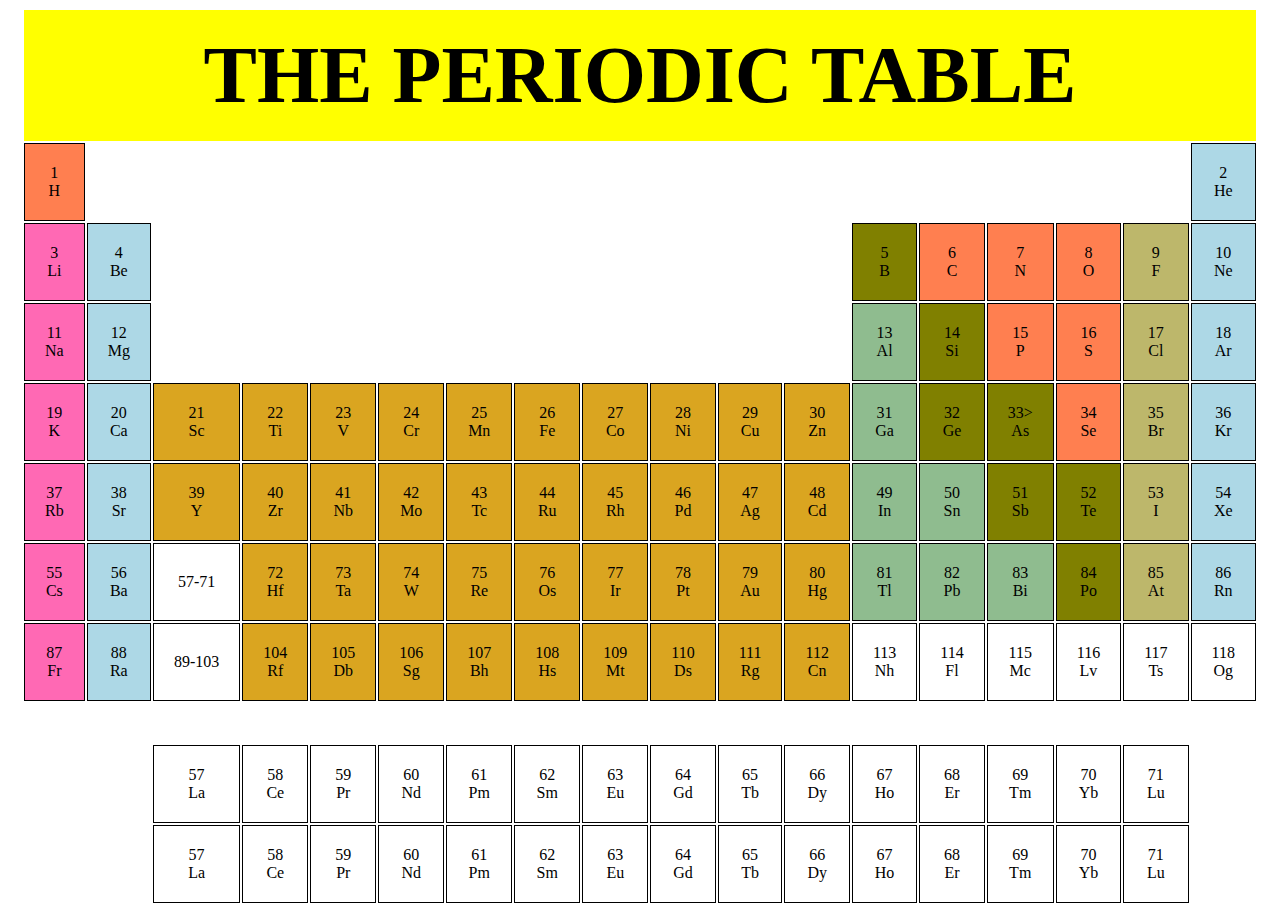
<file: assignments/H.I Assignment 1/index.html>
<!DOCTYPE html>
<html lang="en">
<head>
    <meta charset="UTF-8">
    <meta name="viewport" content="width=device-width, initial-scale=1.0">
    <title>Document</title>
    <style>
        
       td {
          border: 1px solid black;
          text-align: center;
          text-decoration: 2px black solid;
        }

        .blue{
            background-color: lightblue;
        }
        .pink{
            background-color: hotpink;
        }
        .orange{
            background-color: coral;
        }
        .khakhi{
            background-color: darkkhaki;
        }
        .green{
            background-color: darkseagreen;
        }
        .brown{
            background-color: olive;
        }
        .yellow{
            background-color: goldenrod;
        }
        .b_blue{
            background-color: lightblue;
        }
        </style>
</head>
<body>
    <table cellpadding="20"; align="center">
    <tr>
        <th colspan="18" bgcolor="yellow" style="font-size: 80px;">THE PERIODIC TABLE</th>
        
      </tr>
      <tr>
        <td class="orange">1<br>H</td>
        <td colspan="16" style="border: 0px solid white;"></td>
        <td class="b_blue">2<br>He</td>
      </tr>
      <tr>
        <td class="pink">3<br>Li</td>
        <td class="blue">4<br>Be</td>
        <td colspan="10" style="border: 0px solid white;"></td>
        <td class="brown">5<br>B</td>
        <td class="orange">6<br>C</td>
        <td class="orange">7<br>N</td>
        <td class="orange">8<br>O</td>
        <td class="khakhi">9<br>F</td>
        <td class="b_blue">10<br>Ne</td>
      </tr>
      <tr>
        <td class="pink">11<br>Na</td>
        <td class="blue">12<br>Mg</td>
        <td colspan="10" style="border: 0px solid white;"></td>
        <td class="green">13<br>Al</td>
        <td class="brown">14<br>Si</td>
        <td class="orange">15<br>P</td>
        <td class="orange">16<br>S</td>
        <td class="khakhi">17<br>Cl</td>
        <td class="b_blue">18<br>Ar</td>
      </tr>
      <tr>
        <td class="pink">19<br>K</td>
        <td class="blue">20<br>Ca</td>
        <td class="yellow">21<br>Sc</td>
        <td class="yellow">22<br>Ti</td>
        <td class="yellow">23<br>V</td>
        <td class="yellow">24<br>Cr</td>
        <td class="yellow">25<br>Mn</td>
        <td class="yellow">26<br>Fe</td>
        <td class="yellow">27<br>Co</td>
        <td class="yellow">28<br>Ni</td>
        <td class="yellow">29<br>Cu</td>
        <td class="yellow">30<br>Zn</td>
        <td class="green">31<br>Ga</td>
        <td class="brown">32<br>Ge</td>
        <td class="brown">33><br>As</td>
        <td class="orange"f>34<br>Se</td>
        <td class="khakhi">35<br>Br</td>
        <td class="b_blue">36<br>Kr</td>
      </tr>
      <tr>
        <td class="pink">37<br>Rb</td>
        <td class="blue">38<br>Sr</td>
        <td class="yellow">39<br>Y</td>
        <td class="yellow">40<br>Zr</td>
        <td class="yellow">41<br>Nb</td>
        <td class="yellow">42<br>Mo</td>
        <td class="yellow">43<br>Tc</td>
        <td class="yellow">44<br>Ru</td>
        <td class="yellow">45<br>Rh</td>
        <td class="yellow">46<br>Pd</td>
        <td class="yellow">47<br>Ag</td>
        <td class="yellow">48<br>Cd</td>
        <td class="green">49<br>In</td>
        <td class="green">50<br>Sn</td>
        <td class="brown">51<br>Sb</td>
        <td class="brown">52<br>Te</td>
        <td class="khakhi">53<br>I</td>
        <td class="b_blue">54<br>Xe</td>
      </tr>
      <tr>
        <td class="pink">55<br>Cs</td>
        <td class="blue">56<br>Ba</td>
        <td>57-71</td>
        <td class="yellow">72<br>Hf</td>
        <td class="yellow">73<br>Ta</td>
        <td class="yellow">74<br>W</td>
        <td class="yellow">75<br>Re</td>
        <td class="yellow">76<br>Os</td>
        <td class="yellow">77<br>Ir</td>
        <td class="yellow">78<br>Pt</td>
        <td class="yellow">79<br>Au</td>
        <td class="yellow">80<br>Hg</td>
        <td class="green">81<br>Tl</td>
        <td class="green">82<br>Pb</td>
        <td class="green">83<br>Bi</td>
        <td class="brown">84<br>Po</td>
        <td class="khakhi">85<br>At</td>
        <td class="b_blue">86<br>Rn</td>
      </tr>
      <tr>
        <td class="pink">87<br>Fr</td>
        <td class="blue">88<br>Ra</td>
        <td>89-103</td>
        <td class="yellow">104<br>Rf</td>
        <td class="yellow">105<br>Db</td>
        <td class="yellow">106<br>Sg</td>
        <td class="yellow">107<br>Bh</td>
        <td class="yellow">108<br>Hs</td>
        <td class="yellow">109<br>Mt</td>
        <td class="yellow">110<br>Ds</td>
        <td class="yellow">111<br>Rg</td>
        <td class="yellow">112<br>Cn</td>
        <td>113<br>Nh</td>
        <td>114<br>Fl</td>
        <td>115<br>Mc</td>
        <td>116<br>Lv</td>
        <td>117<br>Ts</td>
        <td>118<br>Og</td>
      </tr>
      <tr>
          <td style="border: 0px solid white;"></td>
      </tr>
      <tr>
        <td colspan="2" style="border: 0px solid white;"></td>
        
        <td>57<br>La</td>
        <td>58<br>Ce</td>
        <td>59<br>Pr</td>
        <td>60<br>Nd</td>
        <td>61<br>Pm</td>
        <td>62<br>Sm</td>
        <td>63<br>Eu</td>
        <td>64<br>Gd</td>
        <td>65<br>Tb</td>
        <td>66<br>Dy</td>
        <td>67<br>Ho</td>
        <td>68<br>Er</td>
        <td>69<br>Tm</td>
        <td>70<br>Yb</td>
        <td>71<br>Lu</td>

      </tr>
      
      <tr>
        <td colspan="2" style="border: 0px solid white;"></td>

        <td>57<br>La</td>
        <td>58<br>Ce</td>
        <td>59<br>Pr</td>
        <td>60<br>Nd</td>
        <td>61<br>Pm</td>
        <td>62<br>Sm</td>
        <td>63<br>Eu</td>
        <td>64<br>Gd</td>
        <td>65<br>Tb</td>
        <td>66<br>Dy</td>
        <td>67<br>Ho</td>
        <td>68<br>Er</td>
        <td>69<br>Tm</td>
        <td>70<br>Yb</td>
        <td>71<br>Lu</td>
        
      </tr>

    </table>
</body>
</html>
</file>
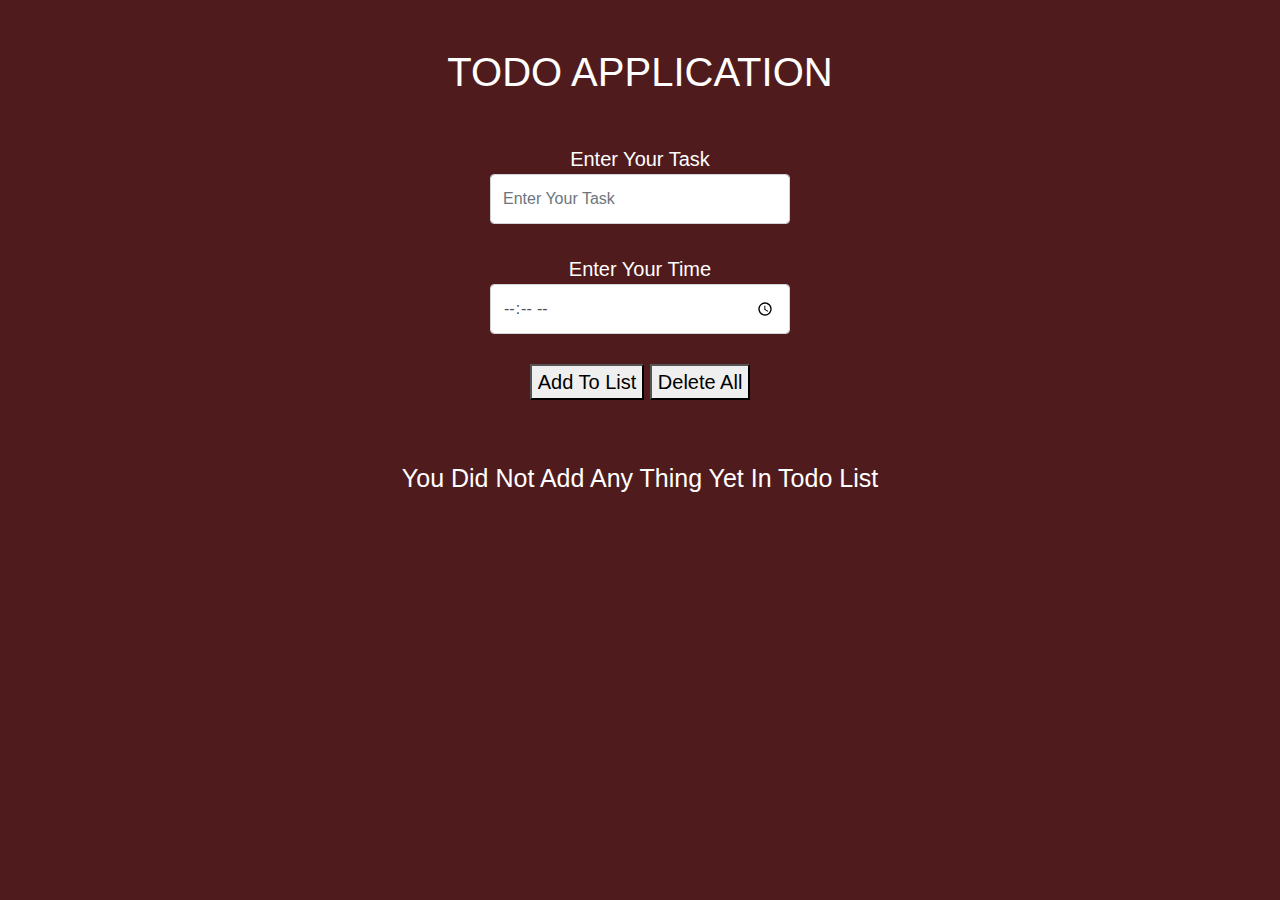
<file: assignments/H.I Assignment 10/index.html>
<!DOCTYPE html>
<html lang="en">

<head>
    <meta charset="UTF-8">
    <meta name="viewport" content="width=device-width, initial-scale=1.0">
    <title>Todo Application</title>
    <link rel="stylesheet" href="bootstrap/css/bootstrap.min.css">
    <link rel="stylesheet" href="bootstrap/js/bootstrap.min.js">
    <link rel="stylesheet" href="style.css">
</head>

<body>


    <h1 class="mt-5 mb-5">TODO APPLICATION</h1>



    <div>

			Enter Your Task <br><input type="text" id="task" class="form-control" placeholder="Enter Your Task" required><br><br>

	Enter Your Time <br><input type="time" id="time" class="form-control" placeholder="Enter Your Task Time" required>
    </div>
    <br>
    <div>
        <button id="addTask" onclick="addTask()">Add To List</button>
        <button id="deleteAll" onclick="deleteAll()">Delete All</button>
    </div>
    <br><br>
    <div>

        <p id="nothing">You Did Not Add Any Thing Yet In Todo List</p>

    </div>
    <div id="main" class="table-responsive">


        <table id="list">
            <thead id="thead">
                <th>Task</th>
                <th>Time</th>
                <th>Edit / Save</th>
                <th>Delete</th>
            </thead>

        </table>



    </div>


</body>
<script src="app.js"></script>

</html>
</file>
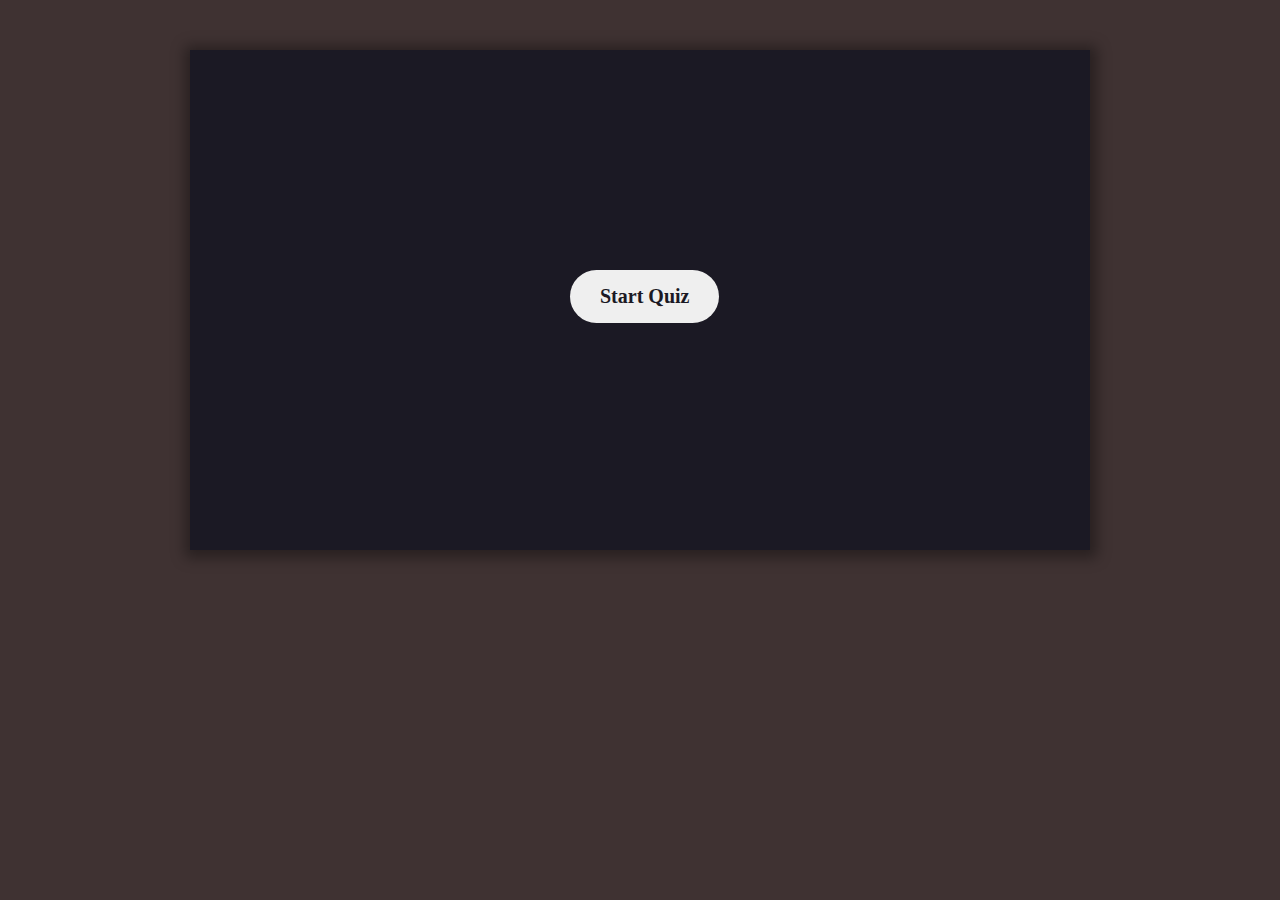
<file: assignments/H.I Assignment 11/index.html>
<!DOCTYPE html>
<html>

<head>
    <meta charset="utf-8" />
    <meta name="viewport" content="width=device-width,initial-scale=1.0" />
    <link rel="stylesheet" href="style.css" type="text/css" />
    <title>Quiz App</title>
</head>

<body>
    <div class="main-container">
        <div class="start" id="start" style="display:block">
            <div>
                <button class="btn" id="btn1">Start Quiz</button>
            </div>

        </div>
        <div class="questions" id="questions" style="display:none">
            <div class="upper">
                <div>
                    <h1 class="main-heading">Web & Mobile Hybrid App Development</h1>
                    <div>
                        <div class="log">
                            <img src="user.png" height="60px" width="60px" /><span class="logout">Log Out</span>
                        </div>
                    </div>
                </div>
            </div>
            <div class="question-no">
                <Br>
                <div class="true">
                    <div class="divs"></div>
                    <div class="divs"></div>
                    <div class="divs"></div>
                    <div class="divs"></div>
                    <div class="divs"></div>
                </div>
                <div class="questionof">
                    <h1 class="head">Question <span id="current">1</span> Of<span id="currentTotal"> 5</span></h1>
                </div>
                <br>
            </div>
            <div class="question-container">
                <div class="left">
                    <h2 id="quest">HTML stands for?</h2>
                </div>
                <div class="right">
                    <div class="this1"><button class="options">A</button>
                        <h2 id="option1" class="option" value="A">hyper text</h2>
                    </div>
                    <div class="this1"><button class="options">B</button>
                        <h2 id="option2" class="option" value="B">This is first option</h2>
                    </div>
                    <div class="this1"><button class="options">C</button>
                        <h2 id="option3" class="option" value="C">This is first option</h2>
                    </div>
                    <div class="this1"><button class="options">D</button>
                        <h2 id="option4" class="option" value="D">This is first option</h2>
                    </div>
                </div>
            </div>
            <div class="copy">&copy; Developed By Huzaifa Ibrahim</div>
        </div>
        <div class="start" id="score" style="display:none">
            <img src="tick.png" height="" width="110px" alt="110px" id="emoji" />
            <h2 id="scoreShower">Score : 100%</h2>
        </div>

    </div>


</body>
<script src="app.js"></script>

</html>
</file>
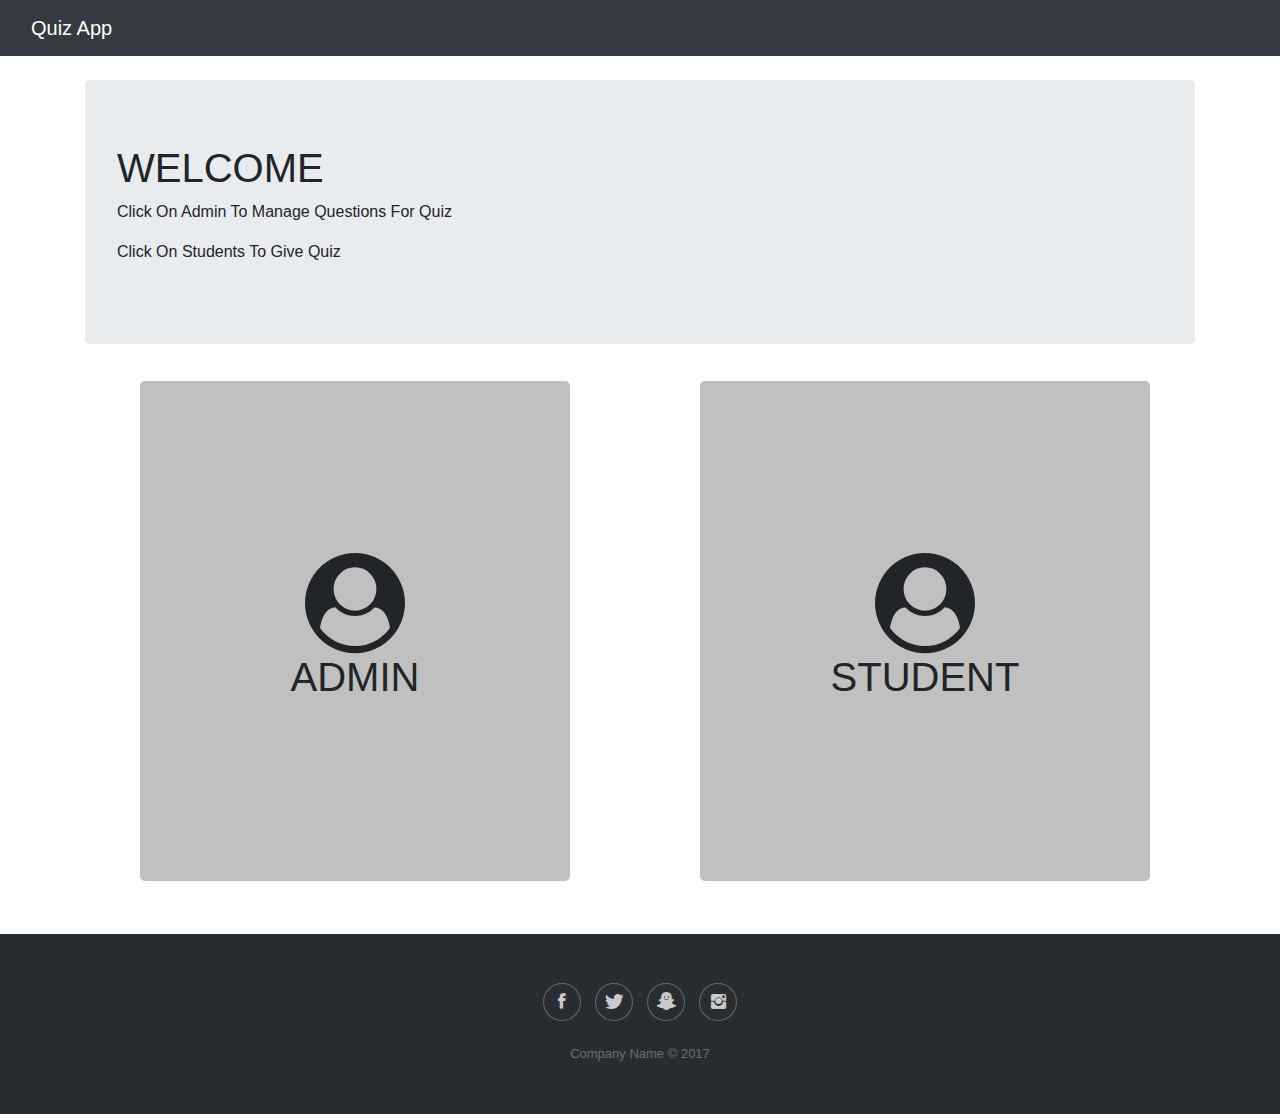
<file: assignments/H.I Assignment 13/index.html>
<!DOCTYPE html>
<html>

<head>
    <meta charset="utf-8">
    <meta name="viewport" content="width=device-width, initial-scale=1.0, shrink-to-fit=no">
    <title>Quiz App Firebase</title>
    <link rel="stylesheet" href="https://stackpath.bootstrapcdn.com/font-awesome/4.7.0/css/font-awesome.min.css" integrity="sha384-wvfXpqpZZVQGK6TAh5PVlGOfQNHSoD2xbE+QkPxCAFlNEevoEH3Sl0sibVcOQVnN" crossorigin="anonymous">
    <link rel="stylesheet" href="assets/bootstrap/css/bootstrap.min.css">
    <link rel="stylesheet" href="assets/fonts/ionicons.min.css">
    <link rel="stylesheet" href="assets/css/Footer-Dark.css">
    <link rel="stylesheet" href="assets/css/styles.css">
</head>

<body>
    <nav class="navbar navbar-dark bg-dark navbar-expand-md">
        <div class="container-fluid"><a class="navbar-brand text-center" href="index.html">Quiz App</a><button data-toggle="collapse" class="navbar-toggler" data-target="#navcol-1"><span class="sr-only">Toggle navigation</span><span class="navbar-toggler-icon"></span></button>
        </div>
    </nav>
    <br>
    <div class="container">
        <div class="jumbotron">
            <h1>WELCOME</h1>
            <p>Click On Admin To Manage Questions For Quiz</p>
            <p>Click On Students To Give Quiz</p>

        </div>
    </div>

    <div class="container">
        <div class="row">

            <div class="col-md-6">
                <button type="button" class="btn btn-default btn-lg" onclick="window.location.href='admin.html'"><i class="fa fa-user-circle fa-5x" aria-hidden="true"></i><h1>ADMIN</h1></button>
            </div>



            <div class="col-md-6">
                <button type="button" class="btn btn-default2 btn-lg" onclick="window.location.href='student.html'"><i class="fa fa-user-circle fa-5x" aria-hidden="true"></i><h1>STUDENT</h1></button>
            </div>

        </div>
    </div>
    <br><br>
    <div class="footer-dark">
        <footer>
            <div class="container">
                <div class="row">
                    <div class="col item social"><a href="#"><i class="icon ion-social-facebook"></i></a><a href="#"><i class="icon ion-social-twitter"></i></a><a href="#"><i class="icon ion-social-snapchat"></i></a><a href="#"><i class="icon ion-social-instagram"></i></a></div>
                </div>
                <p class="copyright">Company Name © 2017</p>
            </div>
        </footer>
    </div>
    <script src="assets/js/jquery.min.js"></script>
    <script src="assets/bootstrap/js/bootstrap.min.js"></script>
</body>

</html>
</file>
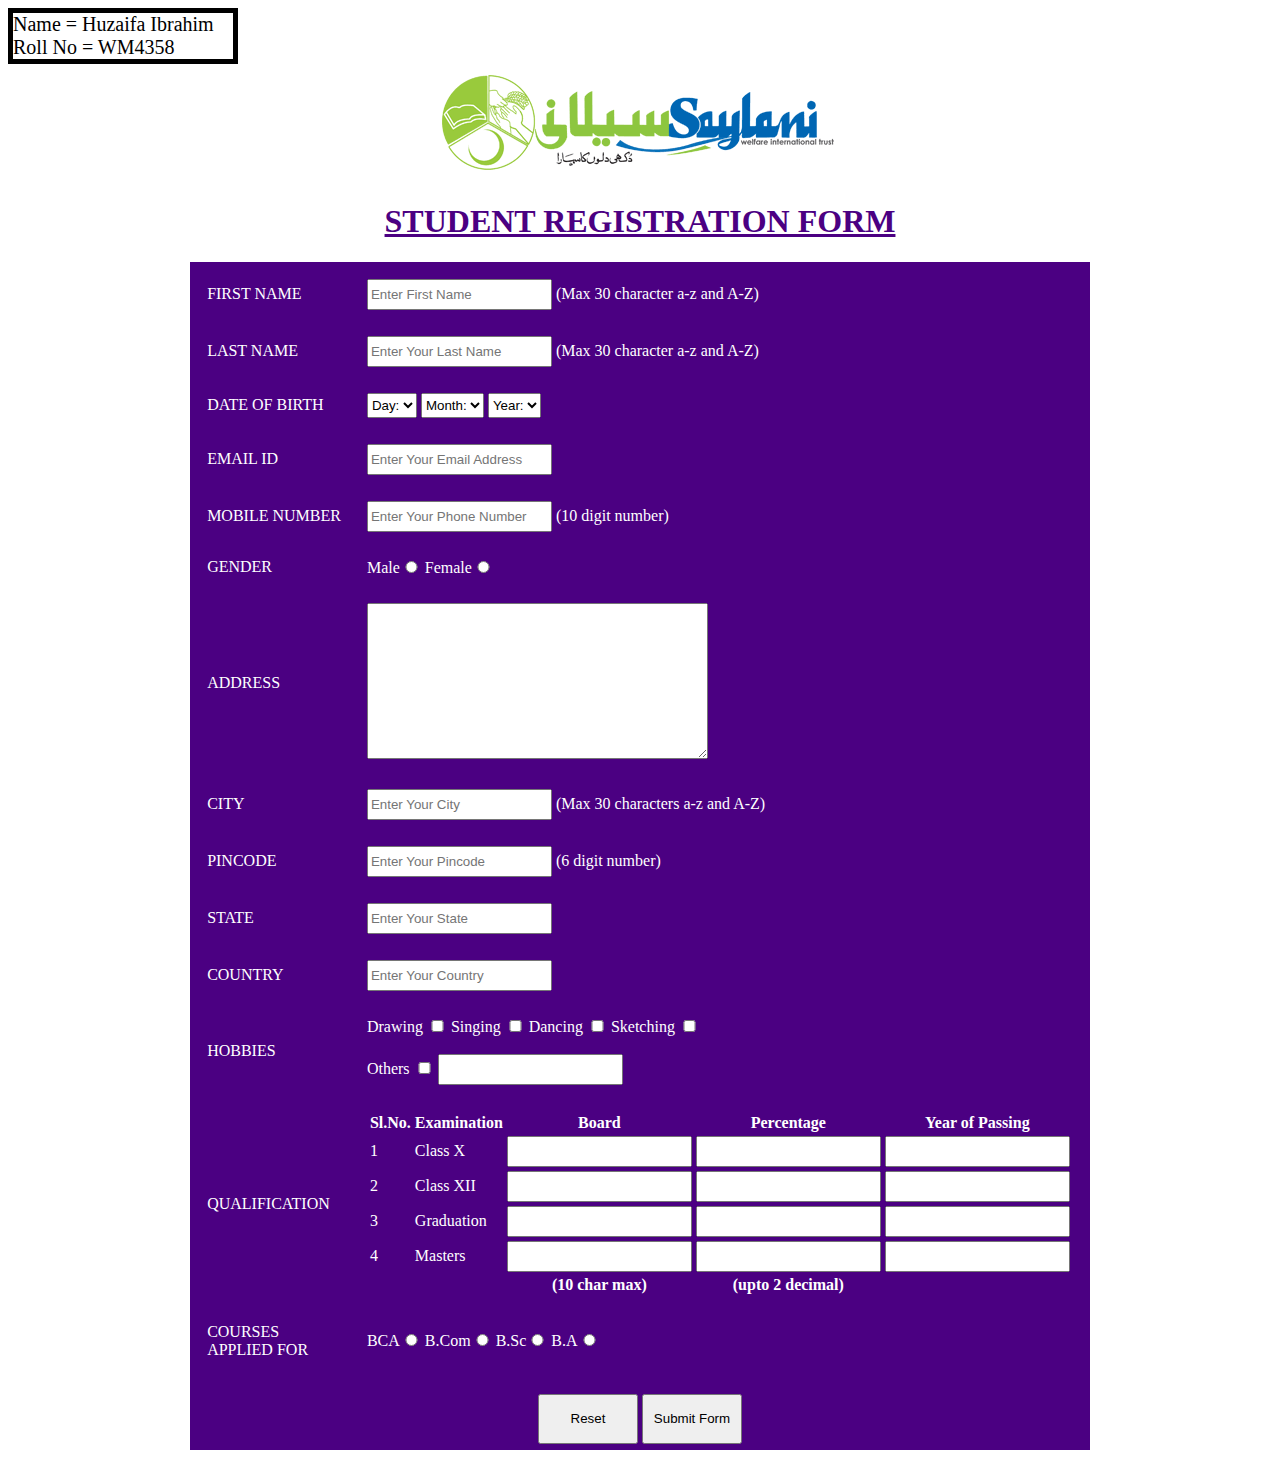
<file: assignments/H.I Assignment 2/index.html>
<!DOCTYPE html>
<html lang="en">
<head>
    <meta charset="UTF-8">
    <meta name="viewport" content="width=device-width, initial-scale=1.0">
    <title>Assignment 2</title>
    <link rel="stylesheet" href="css/style.css">
</head>
<body>

    <div id="info">
        Name = Huzaifa Ibrahim
        <br>
        Roll No = WM4358
    </div>

    <div id="logo">
        <img src="img/image.png" alt="Logo">
    </div>

    <div id="heading">
        <h1>STUDENT REGISTRATION FORM</h1>
    </div>

    <div>

        <form method="post" action="success.html">

            <table class="center">
                <tr>
                    <td>
                        <table cellpadding="12">
                            <tr>
                                <td>
                                    FIRST NAME
                                </td>
                                <td>
                                    <input type="text" id="first" placeholder="Enter First Name"> (Max 30 character a-z and A-Z)
                                </td>
                            </tr>
                            <tr>
                                <td>
                                    LAST NAME
                                </td>
                                <td>
                                    <input type="text" id="last" placeholder="Enter Your Last Name"> (Max 30 character a-z and A-Z)
                                </td>
                            </tr>
                            <tr>
                                <td>
                                     DATE OF BIRTH
                                </td>
                                <td>
                                 <select>
                                 <option>Day: </option>
                                 <option value="1">1</option>
                                 <option value="2">2</option>
                                 <option value="3">3</option>
                 
                                 <option value="4">4</option>
                                 <option value="5">5</option>
                                 <option value="6">6</option>
                                 <option value="7">7</option>
                                 <option value="8">8</option>
                                 <option value="9">9</option>
                                 <option value="10">10</option>
                                 <option value="11">11</option>
                                 <option value="12">12</option>
                 
                                 <option value="13">13</option>
                                 <option value="14">14</option>
                                 <option value="15">15</option>
                                 <option value="16">16</option>
                                 <option value="17">17</option>
                                 <option value="18">18</option>
                                 <option value="19">19</option>
                                 <option value="30">30</option>
                                 <option value="21">21</option>
                 
                                 <option value="22">22</option>
                                 <option value="23">23</option>
                                 <option value="24">24</option>
                                 <option value="25">25</option>
                                 <option value="26">26</option>
                                 <option value="27">27</option>
                                 <option value="28">28</option>
                                 <option value="29">29</option>
                                 <option value="30">30</option>
                 
                                 <option value="31">31</option>
                                 </select>
                 
                                 <select>
                                 <option>Month: </option>
                                 <option value="January">Jan</option>
                                 <option value="February">Feb</option>
                                 <option value="March">Mar</option>
                                 <option value="April">Apr</option>
                                 <option value="May">May</option>
                                 <option value="June">Jun</option>
                                 <option value="July">Jul</option>
                                 <option value="August">Aug</option>
                                 <option value="September">Sep</option>
                                 <option value="October">Oct</option>
                                 <option value="November">Nov</option>
                                 <option value="December">Dec</option>
                                 </select>
                 
                                 <select>
                 
                                 <option>Year: </option>
                                 <option value="2020">2020</option>
                                 <option value="2019">2019</option>
                                 <option value="2018">2018</option>
                                 <option value="2017">2017</option>
                                 <option value="2016">2016</option>
                                 <option value="2015">2015</option>
                                 <option value="2014">2014</option>
                                 <option value="2013">2013</option>
                                 <option value="2012">2012</option>
                                 <option value="2011">2011</option>
                                 <option value="2010">2010</option>
                                 <option value="2009">2009</option>
                                 <option value="2008">2008</option>
                 
                                 <option value="1999">1999</option>
                                 </select>
                                 </td>
                            </tr>
                            <tr>
                                <td>
                                    EMAIL ID
                                </td>
                                <td>
                                    <input type="email" id="email" placeholder="Enter Your Email Address">
                                </td>
                            </tr>
                            <tr>
                                <td>
                                    MOBILE NUMBER
                                </td>
                                <td>
                                    <input type="phone" id="phone" placeholder="Enter Your Phone Number"> (10 digit number)
                                </td>
                            </tr>
                            <tr>
                                <td>
                                    GENDER
                                </td>
                                <td>
                                 Male<input type="radio" id="male">
                                 Female<input type="radio" id="female">
                                </td>
                            </tr>
                            
                            <tr>
                                <td>
                                    ADDRESS
                                </td>
                                <td>
                                    <textarea id="address" cols="40" rows="10"></textarea>
                                </td>
                            </tr>
                            <tr>
                                <td>
                                    CITY
                                </td>
                                <td>
                                    <input type="text" id="city" placeholder="Enter Your City"> (Max 30 characters a-z and A-Z) 
                                </td>
                            </tr>
                            <tr>
                                <td>PINCODE</td>
                                <td>
                                    <input type="number" id="pincode" placeholder="Enter Your Pincode"> (6 digit number)
                                </td>
                            </tr>
                            <tr>
                                <td>
                                    STATE
                                </td>
                                <td>
                                    <input type="text" id="state" placeholder="Enter Your State">
                                </td>
                            </tr>
                            <tr>
                                <td>
                                    COUNTRY
                                </td>
                                <td>
                                    <input type="text" id="country" placeholder="Enter Your Country">
                                </td>
                            </tr>
                            <tr>
                                <td>
                                    HOBBIES
                                </td>
                                <td>
                                 Drawing
                                 <input type="checkbox" value="Drawing" />
                                 Singing
                                 <input type="checkbox" value="Singing" />
                                 Dancing
                                 <input type="checkbox" value="Dancing" />
                                 Sketching
                                 <input type="checkbox" value="Sketching">
                                 <br><br>
                                 Others
                                 <input type="checkbox">
                                 <input type="text" >
                                 </td>
                            </tr>
                            <tr>
                                <td>
                                    QUALIFICATION
                                </td>
                                <td>
                                    <table>
                                        <tr>
                                         <th><b>Sl.No.</b></th>
                                         <th><b>Examination</b></th>
                                         <th><b>Board</b></th>
                                         <th><b>Percentage</b></th>
                                         <th><b>Year of Passing</b></th>
                                        </tr>
                                        <tr>
                                         <td>1</td>
                                         <td>Class X</td>
                                         <td><input type="text"/></td>
                                         <td><input type="text"/></td>
                                         <td><input type="text"/></td>
                                         </tr>
                                         
                                         <tr>
                                         <td>2</td>
                                         <td>Class XII</td>
                                         <td><input type="text"/></td>
                                         <td><input type="text"/></td>
                                         <td><input type="text"/></td>
                                         </tr>
                                         
                                         <tr>
                                         <td>3</td>
                                         <td>Graduation</td>
                                         <td><input type="text"/></td>
                                         <td><input type="text"/></td>
                                         <td><input type="text"/></td>
                                         </tr>
                                         
                                         <tr>
                                         <td>4</td>
                                         <td>Masters</td>
                                         <td><input type="text"/></td>
                                         <td><input type="text"/></td>
                                         <td><input type="text"/></td>
                                         </tr>
                                         
                                         <tr>
                                         <td></td>
                                         <td></td>
                                         <th>(10 char max)</th>
                                         <th>(upto 2 decimal)</th>
                                         </tr>
                                    </table>
                                </td>
                            </tr>
                 
                            <tr>
                                <td>COURSES <br> APPLIED FOR</td>
                                <td>
                                    BCA<input type="radio" id="BCA">
                                    B.Com<input type="radio" id="B.Com">
                                    B.Sc<input type="radio" id="B.Sc">
                                    B.A<input type="radio" id="B.A">
                                </td>
                            </tr>
                           
                            
                         </table>
                         <br>
                            <table class="center">
                                <tr>
                                    <td>
                                        <input type="reset" id="reset">
                                    </td>
                                    <td colspan="2"><input type="submit" id="submit" value="Submit Form" /></td>
                                </tr>

                            </table>
                    </td>
                </tr>
            </table>

        
       

    </form>

    </div>

    
</body>
</html>
</file>
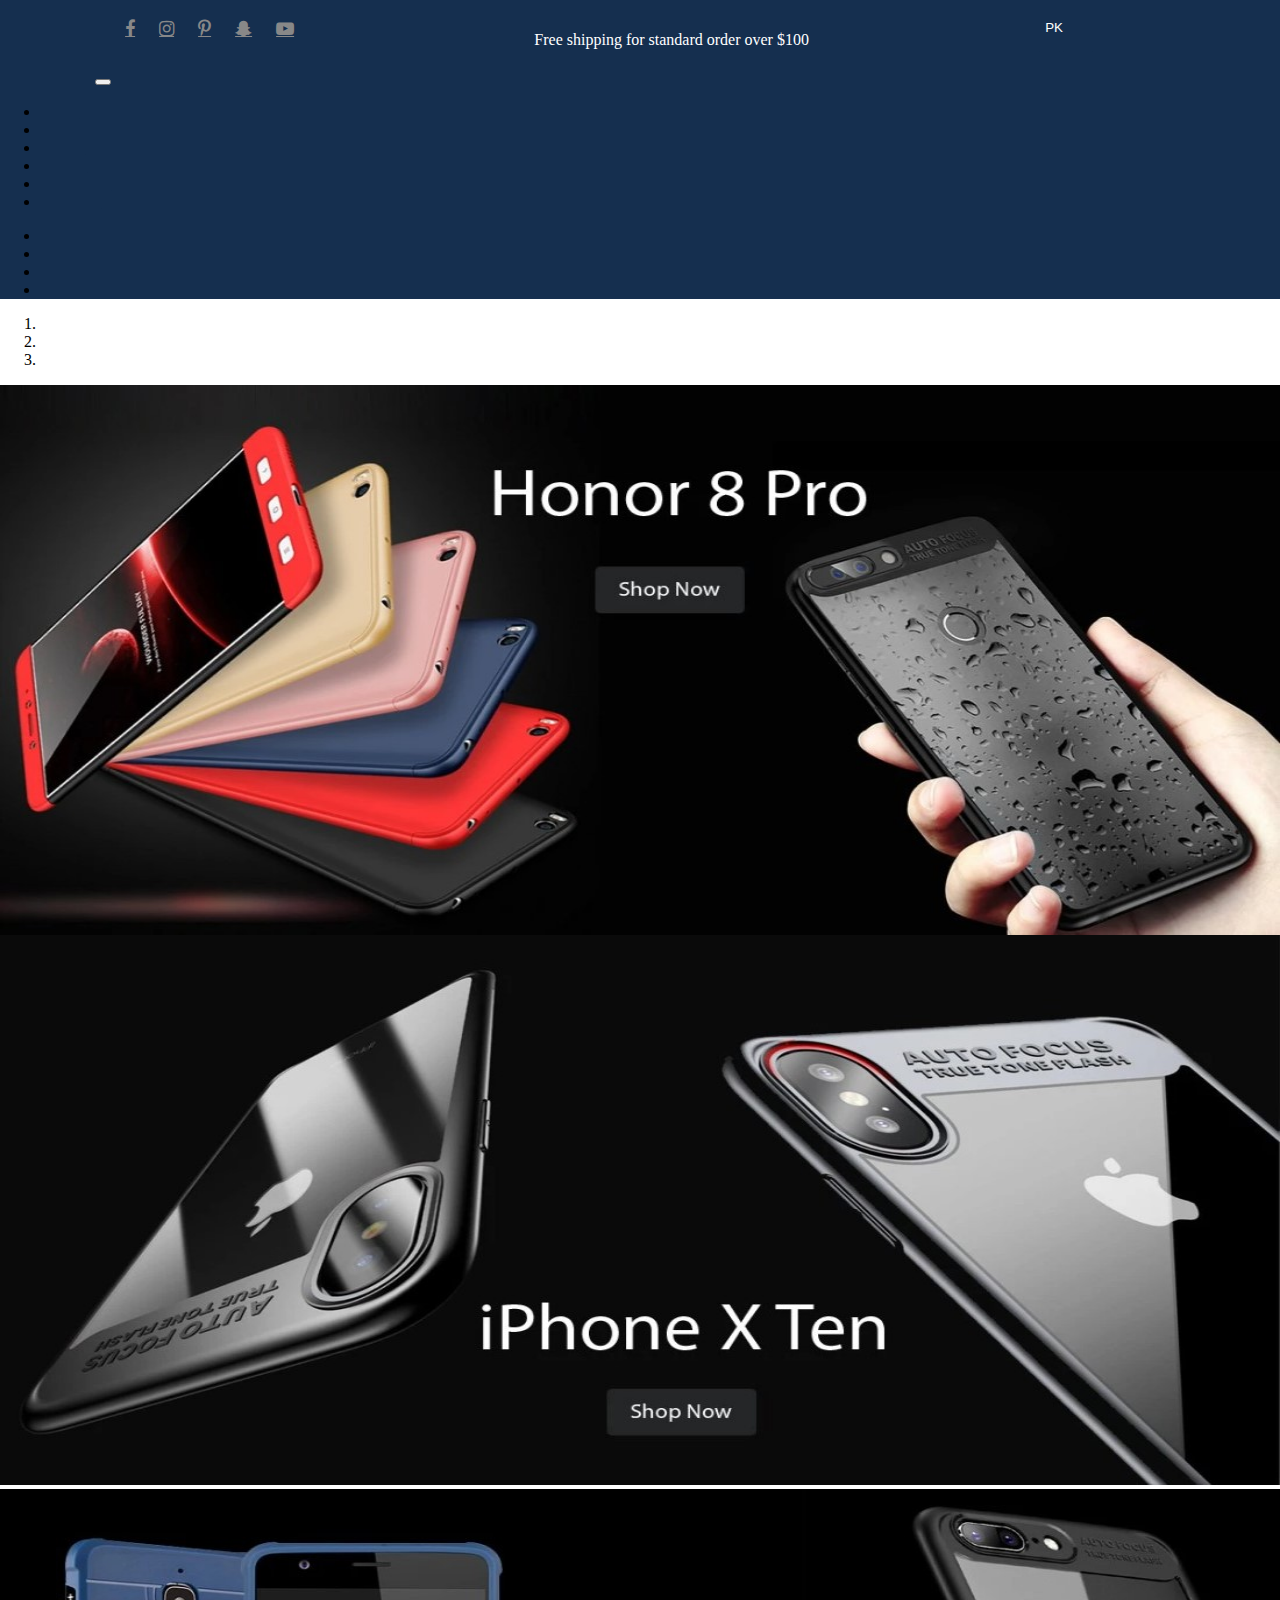
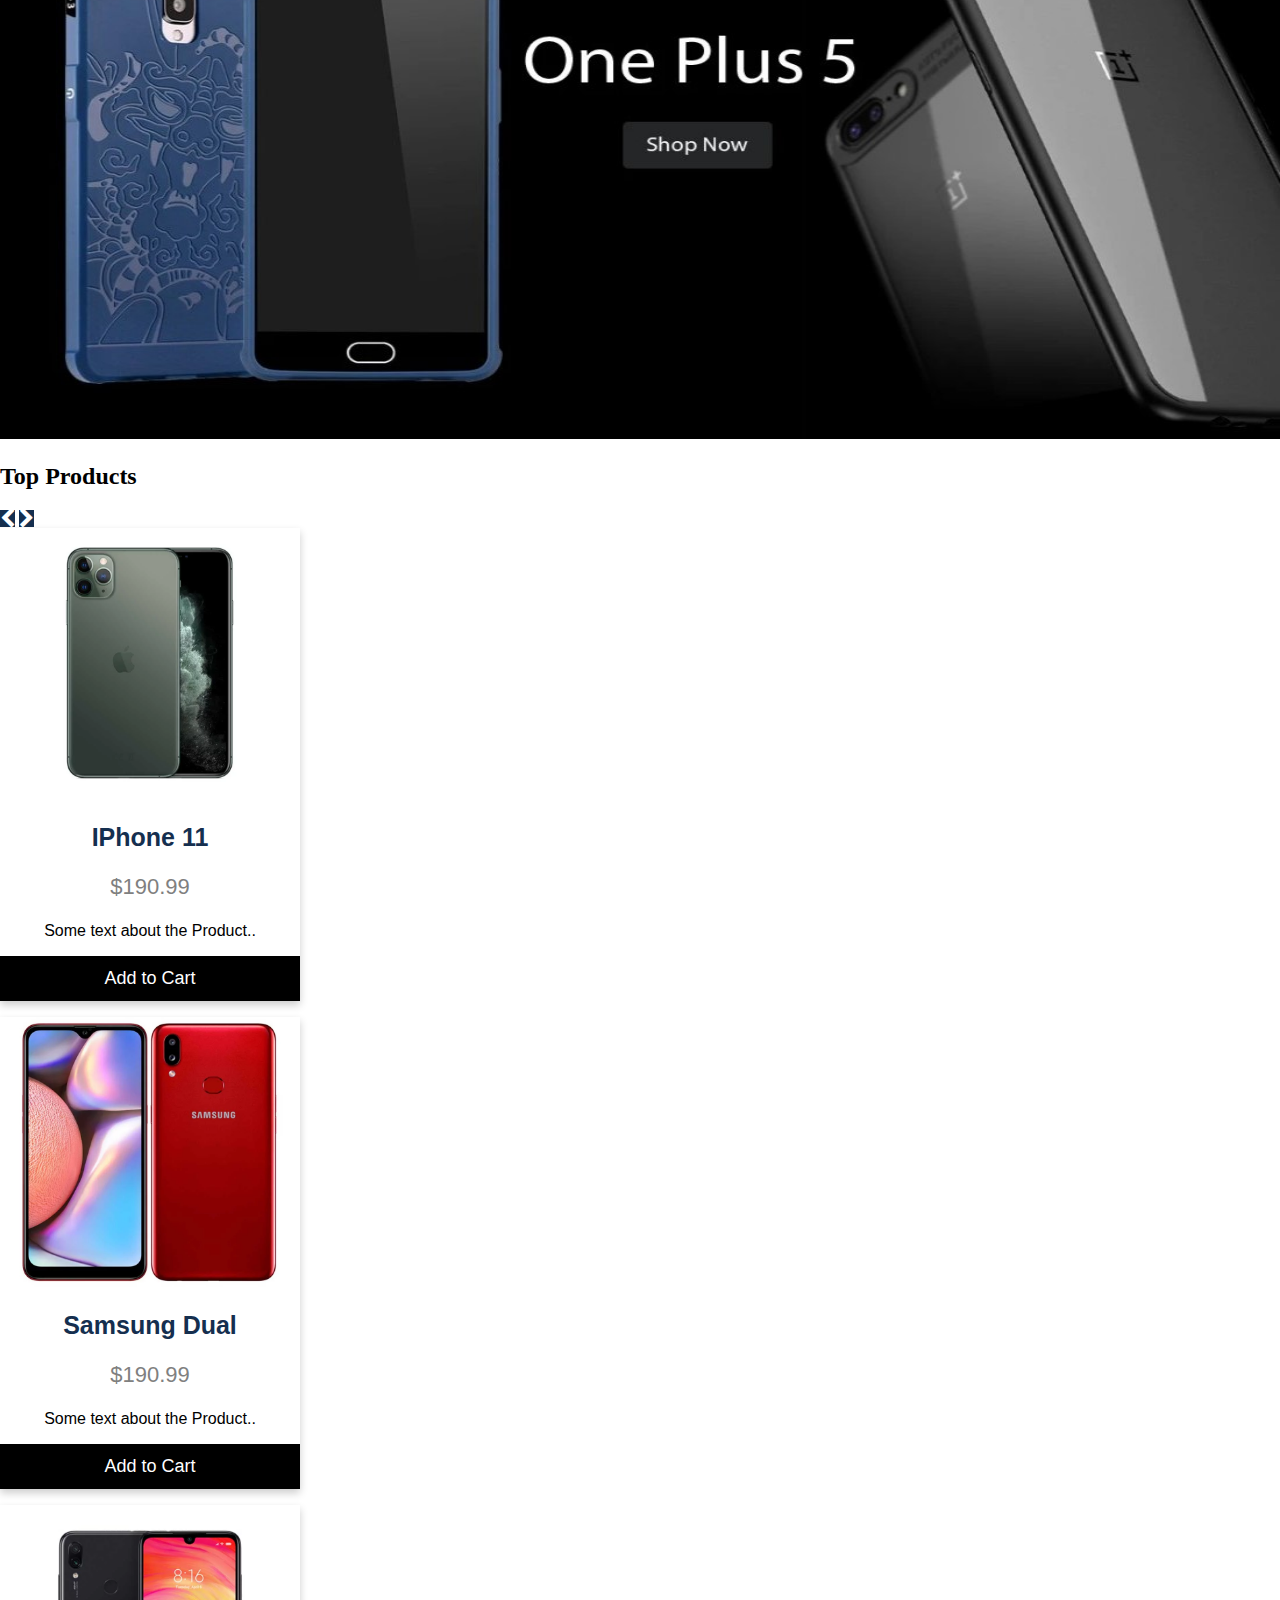
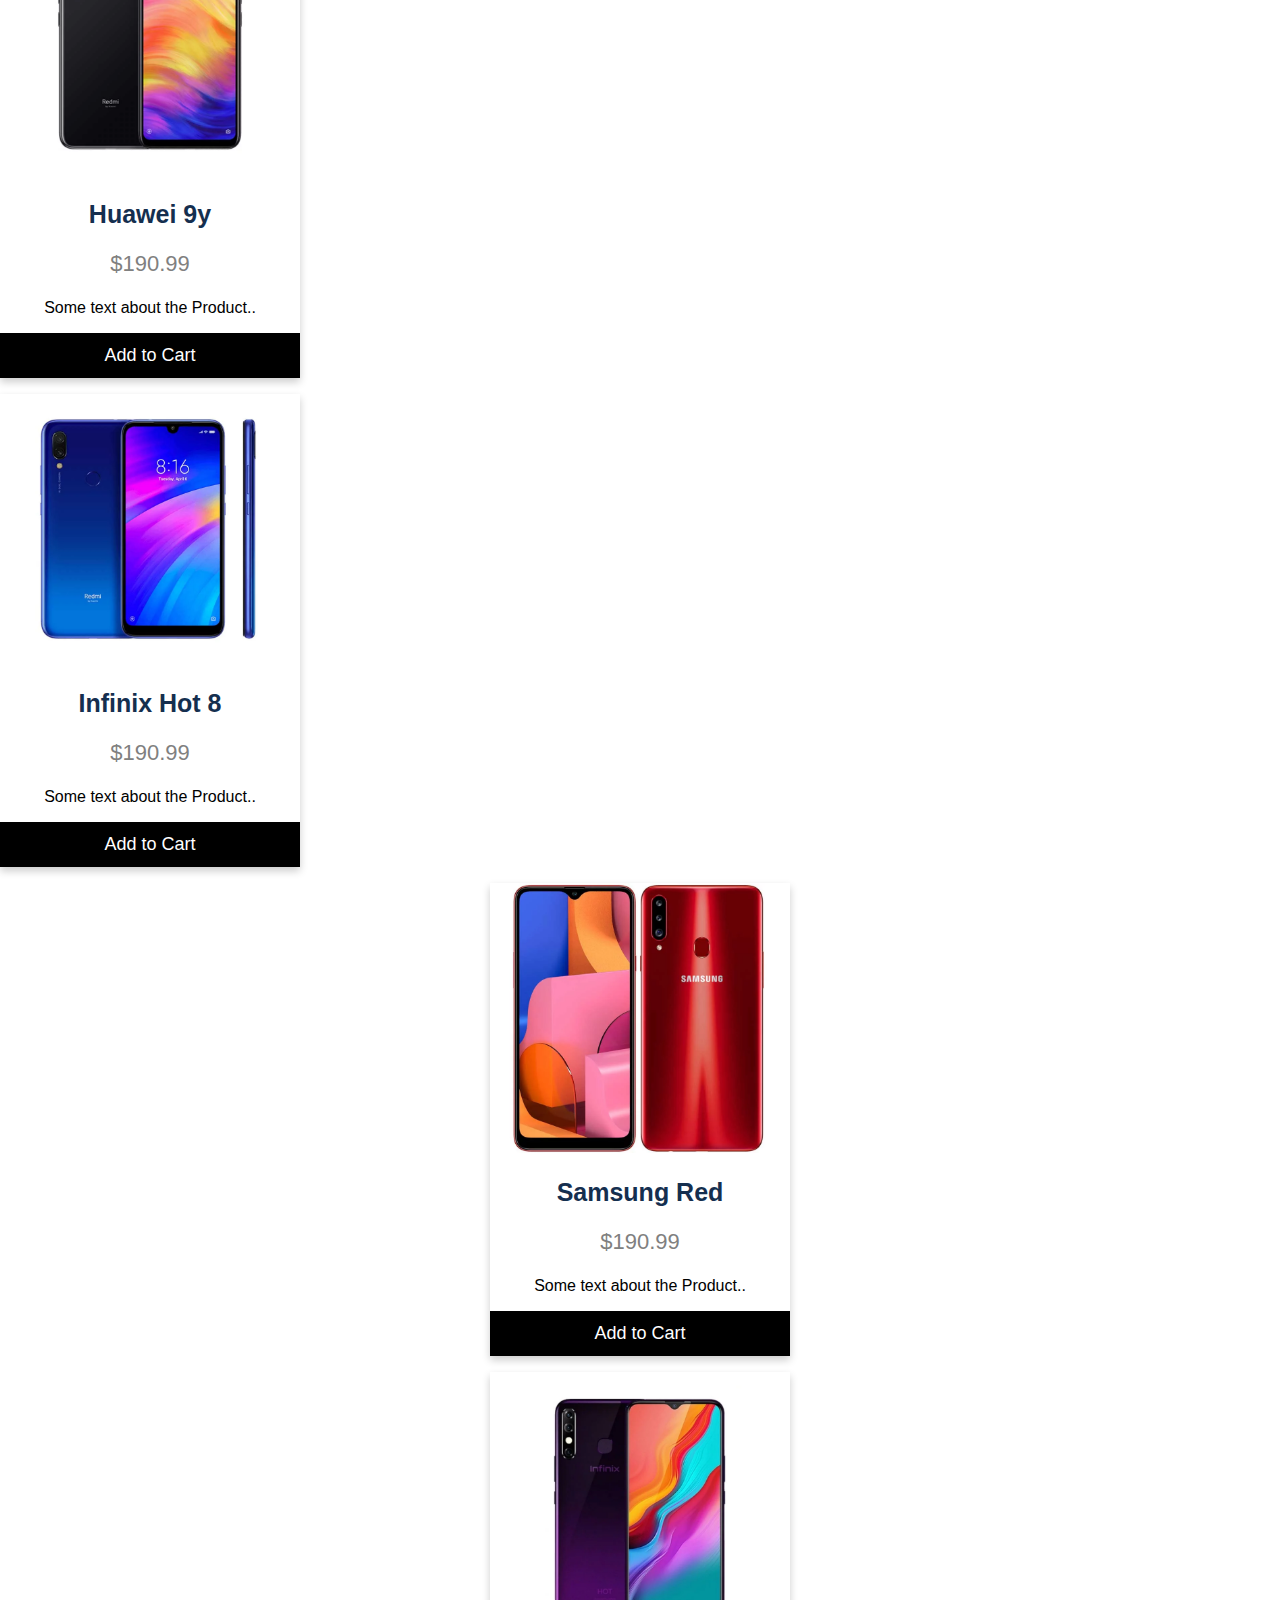
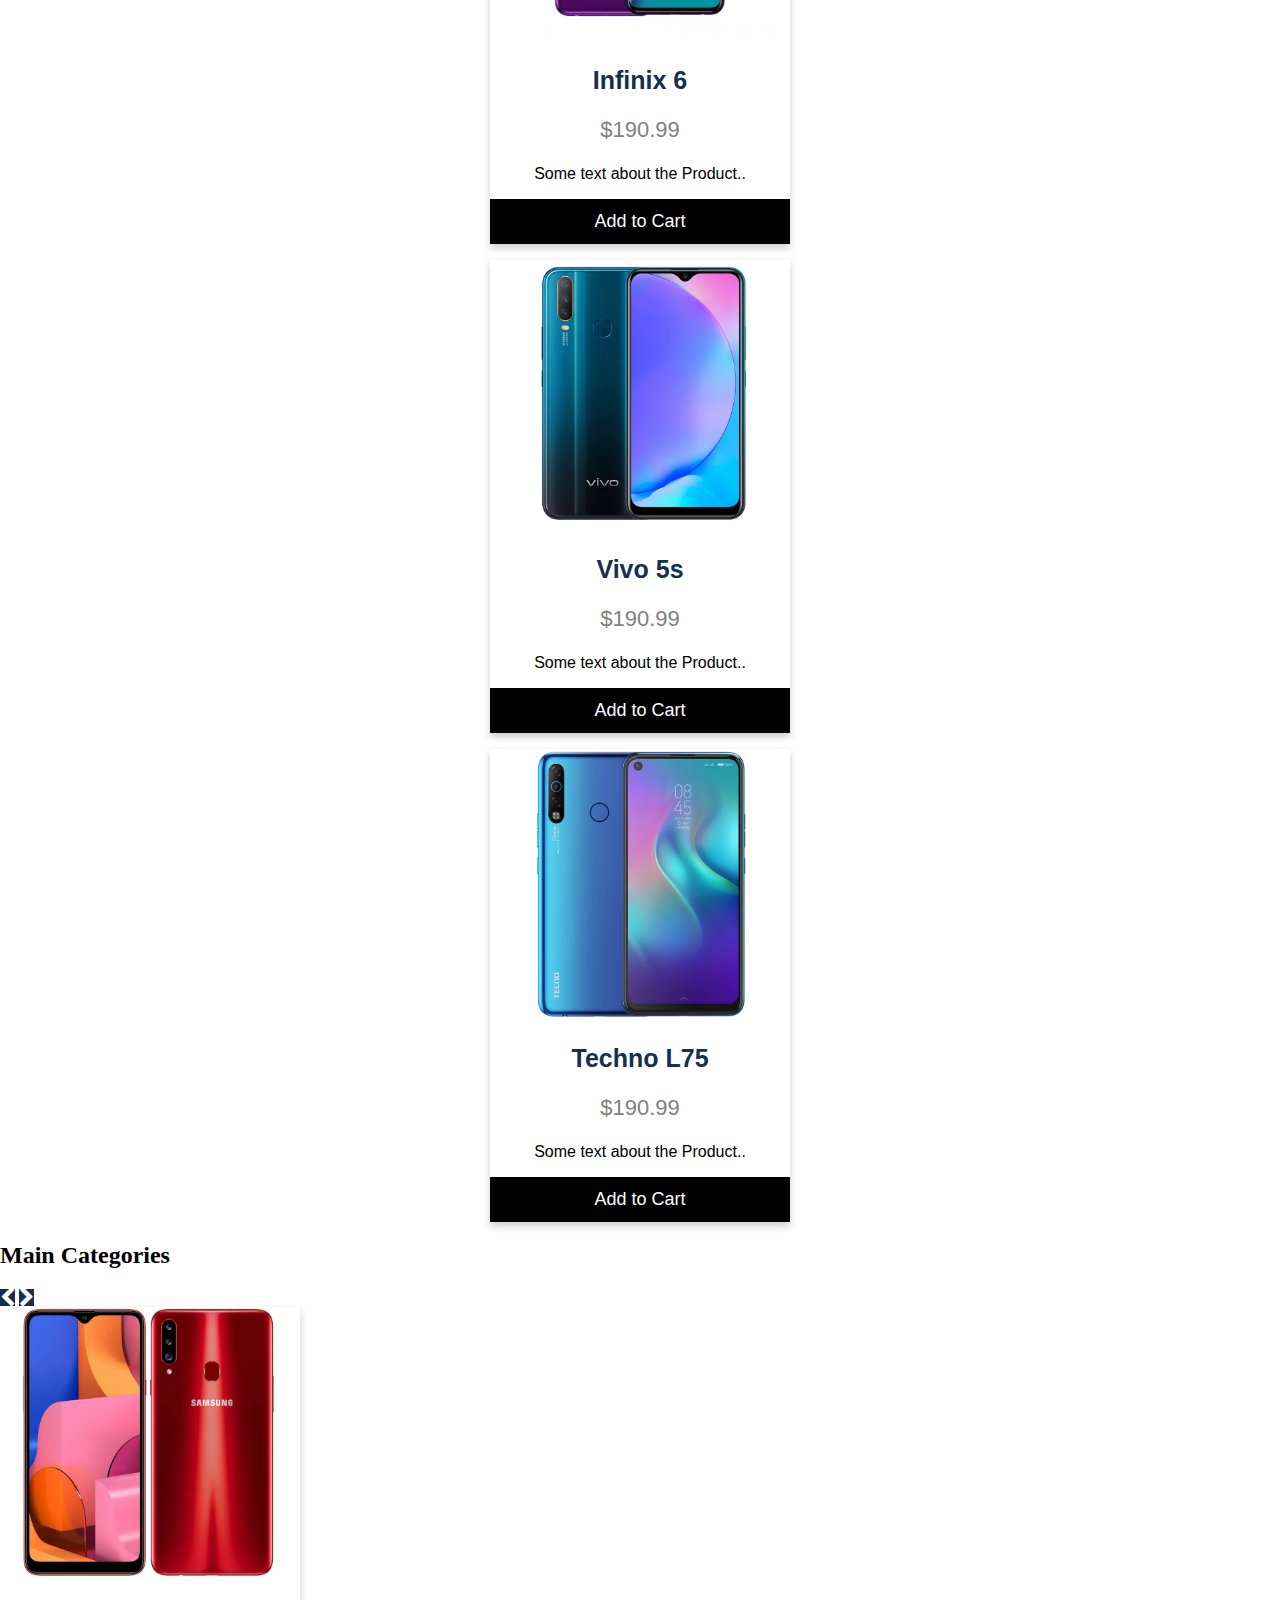
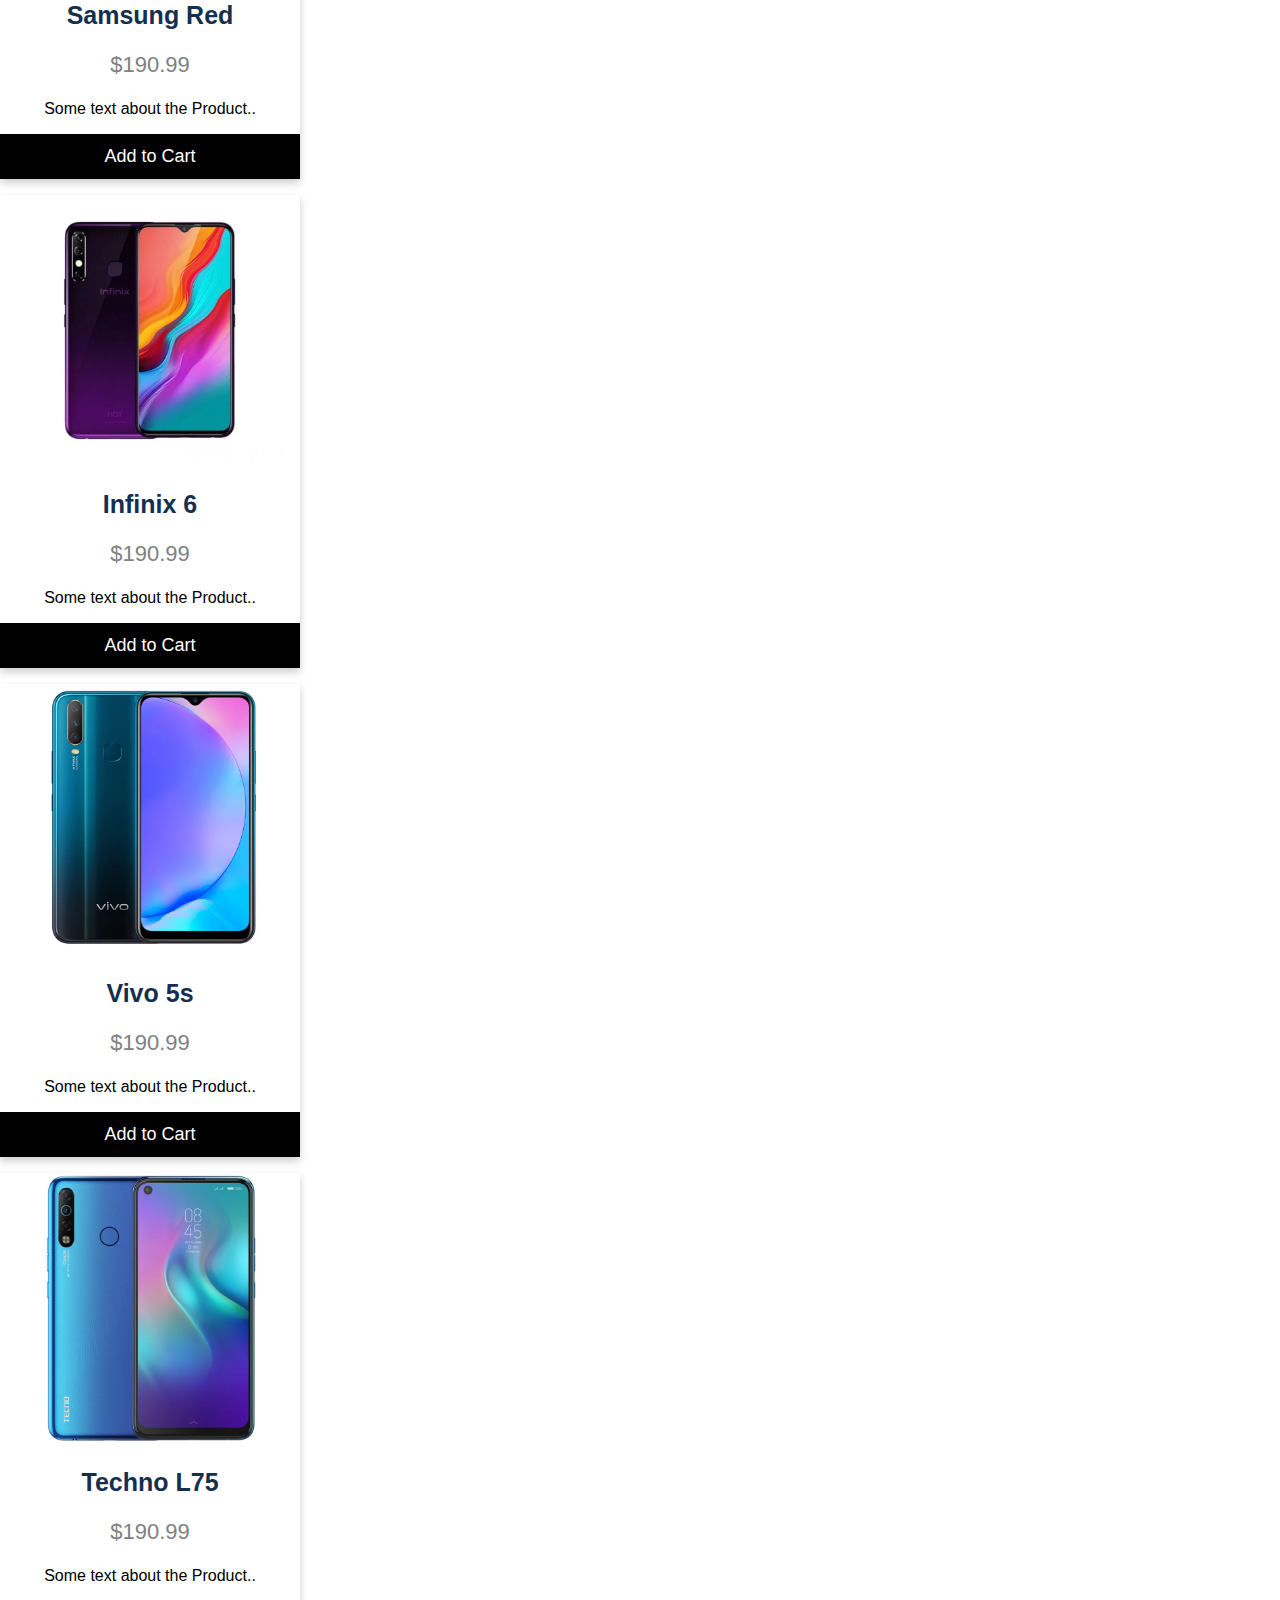
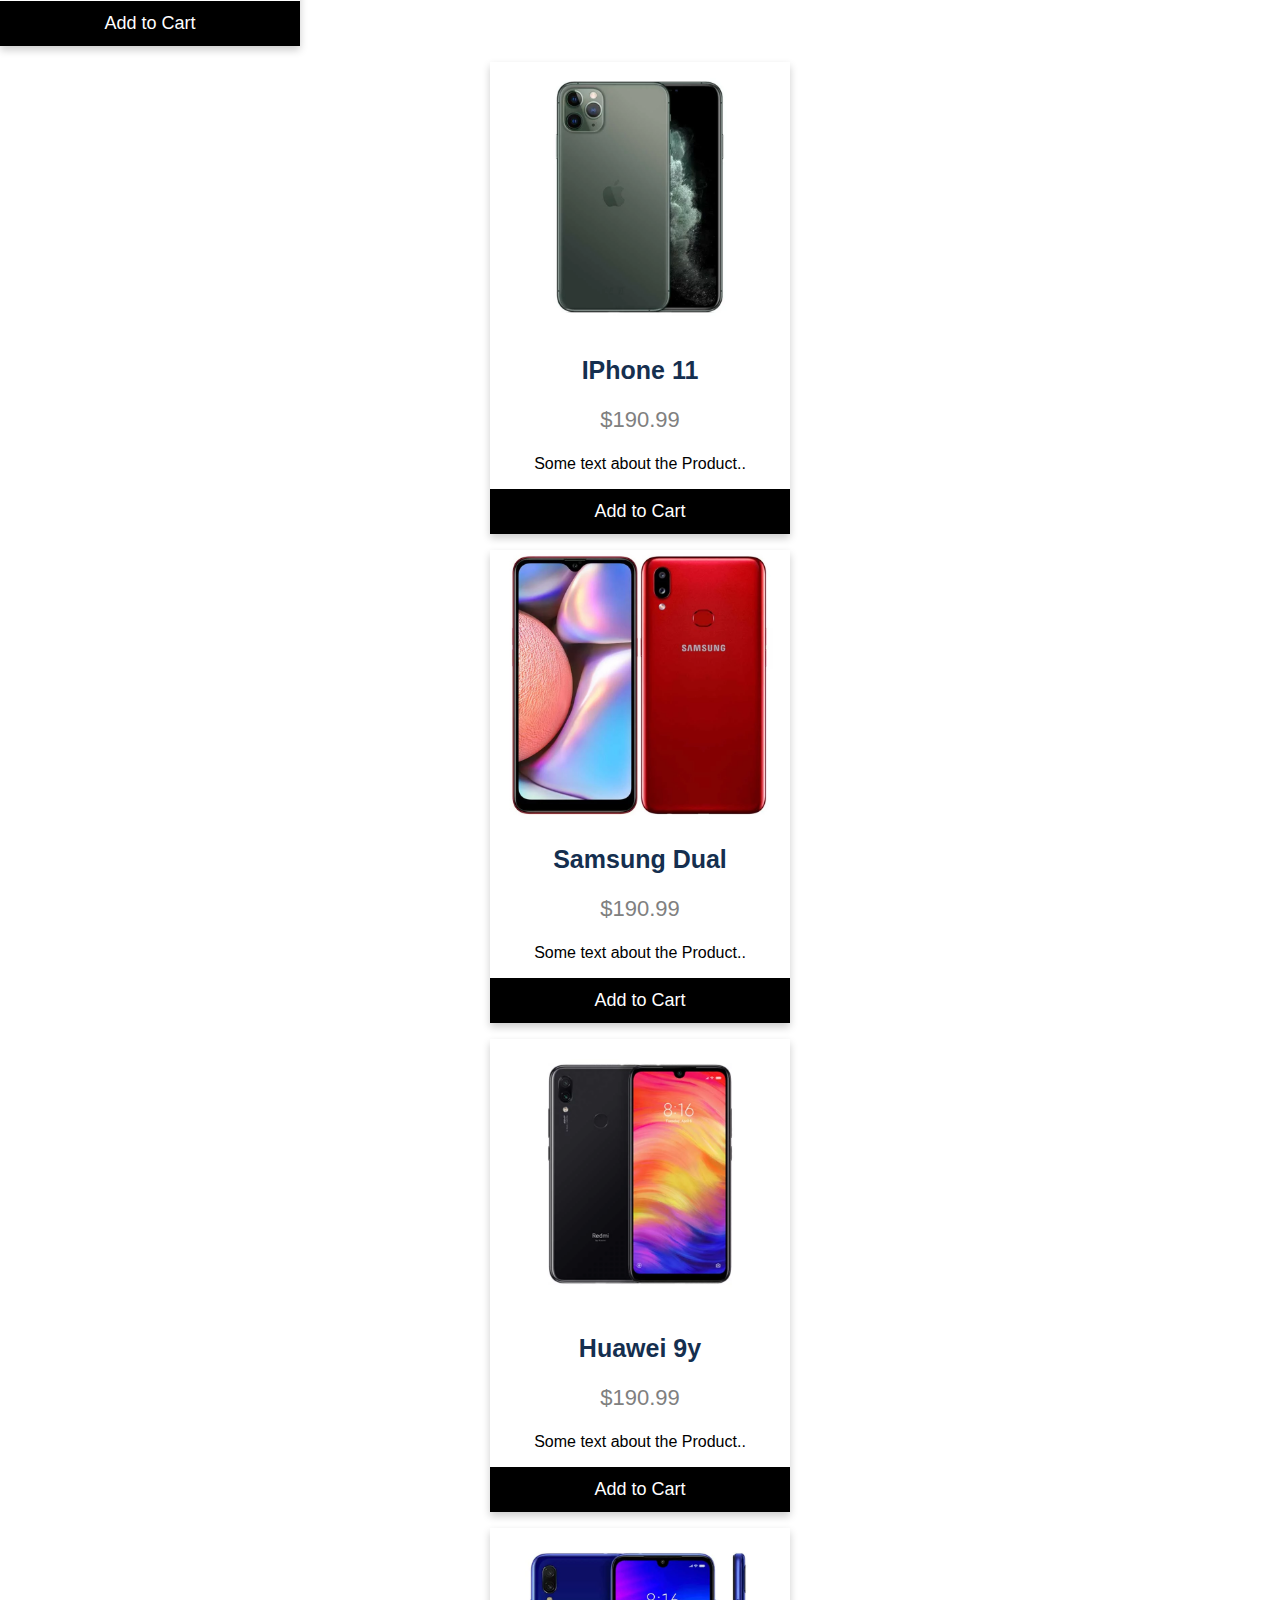
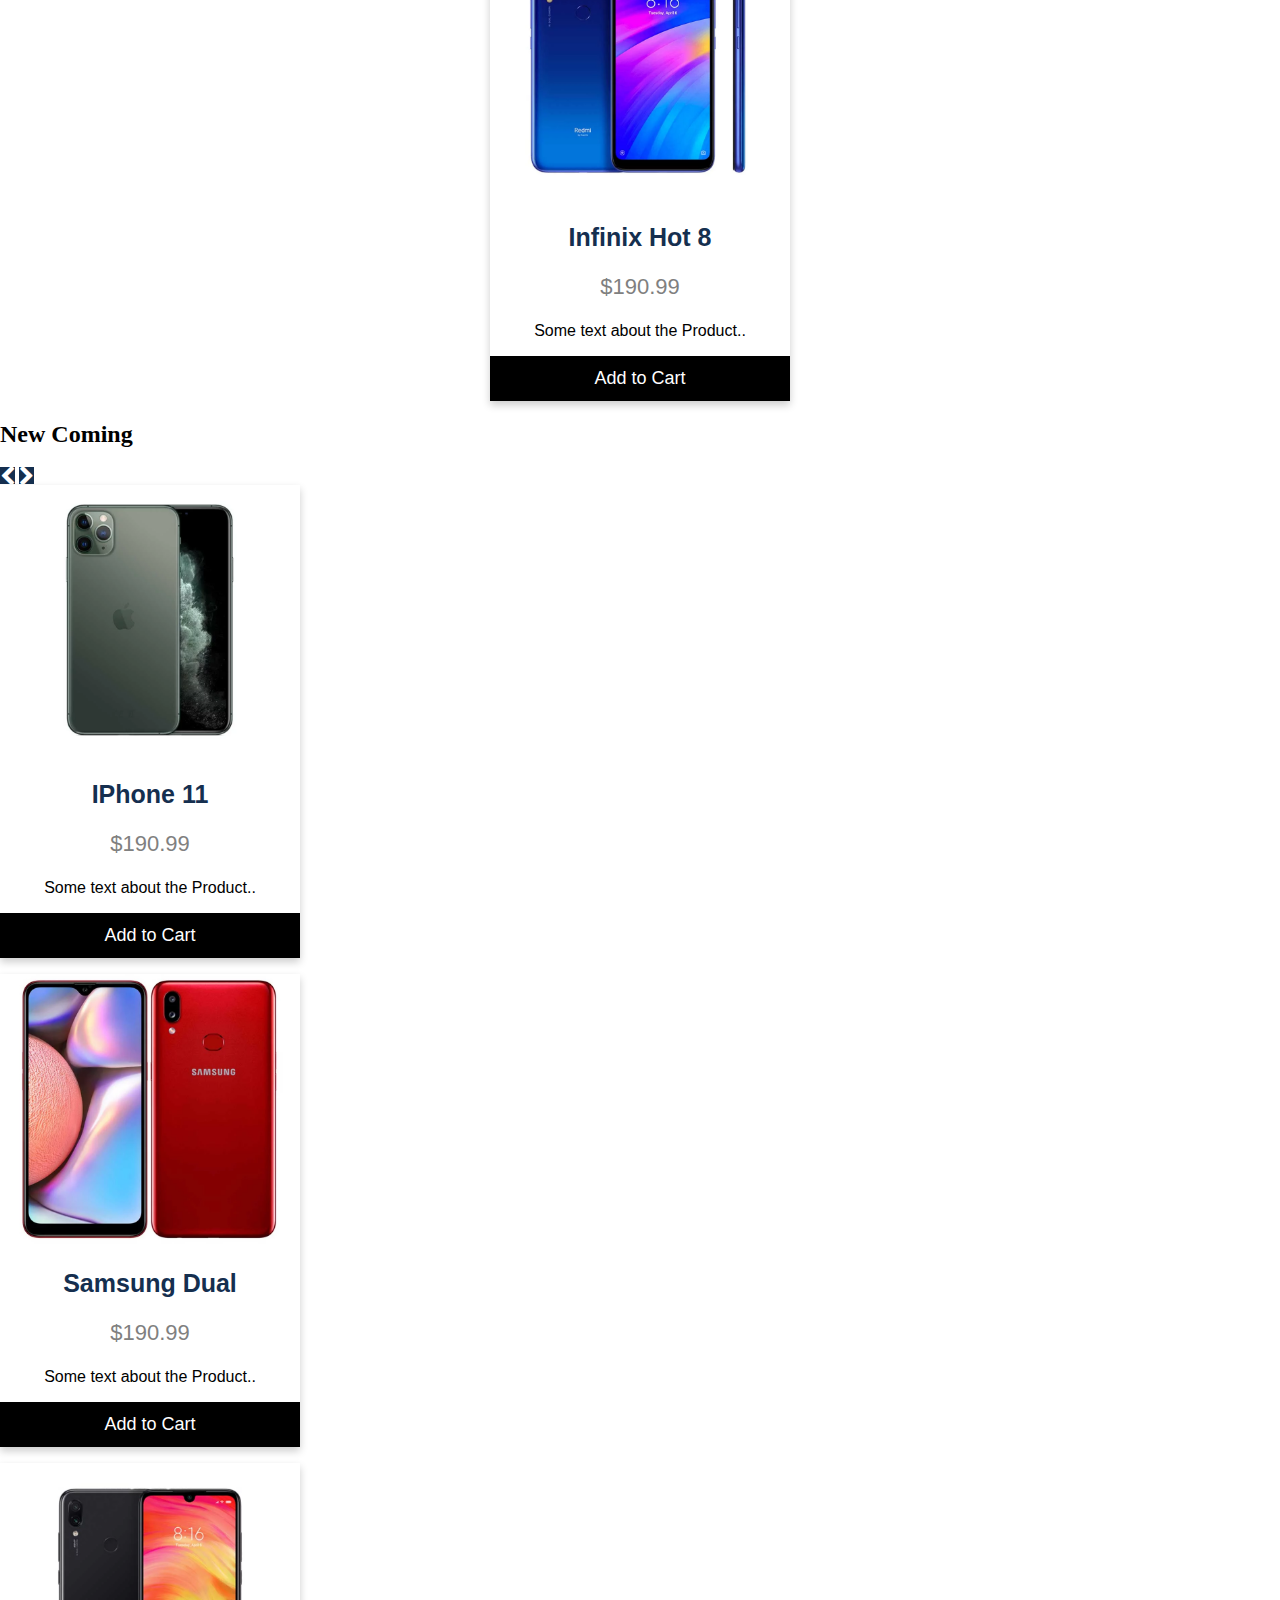
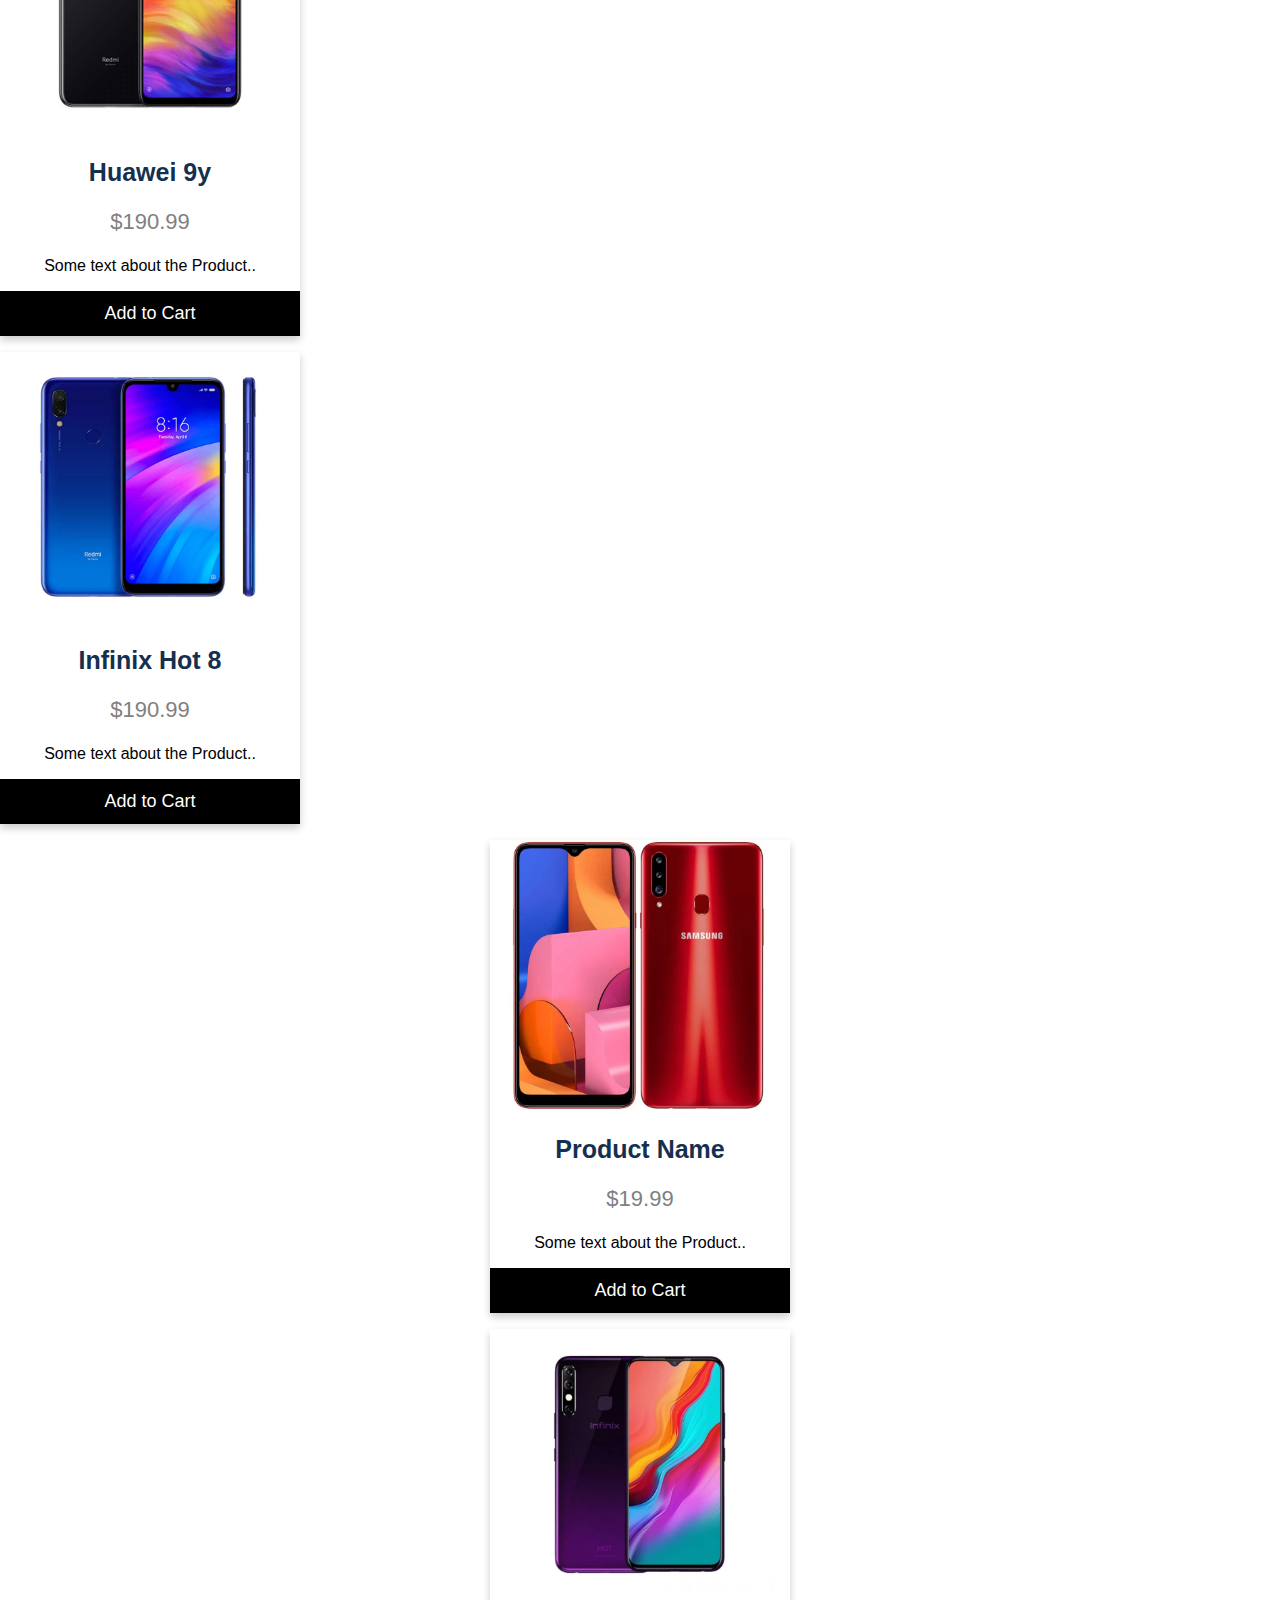
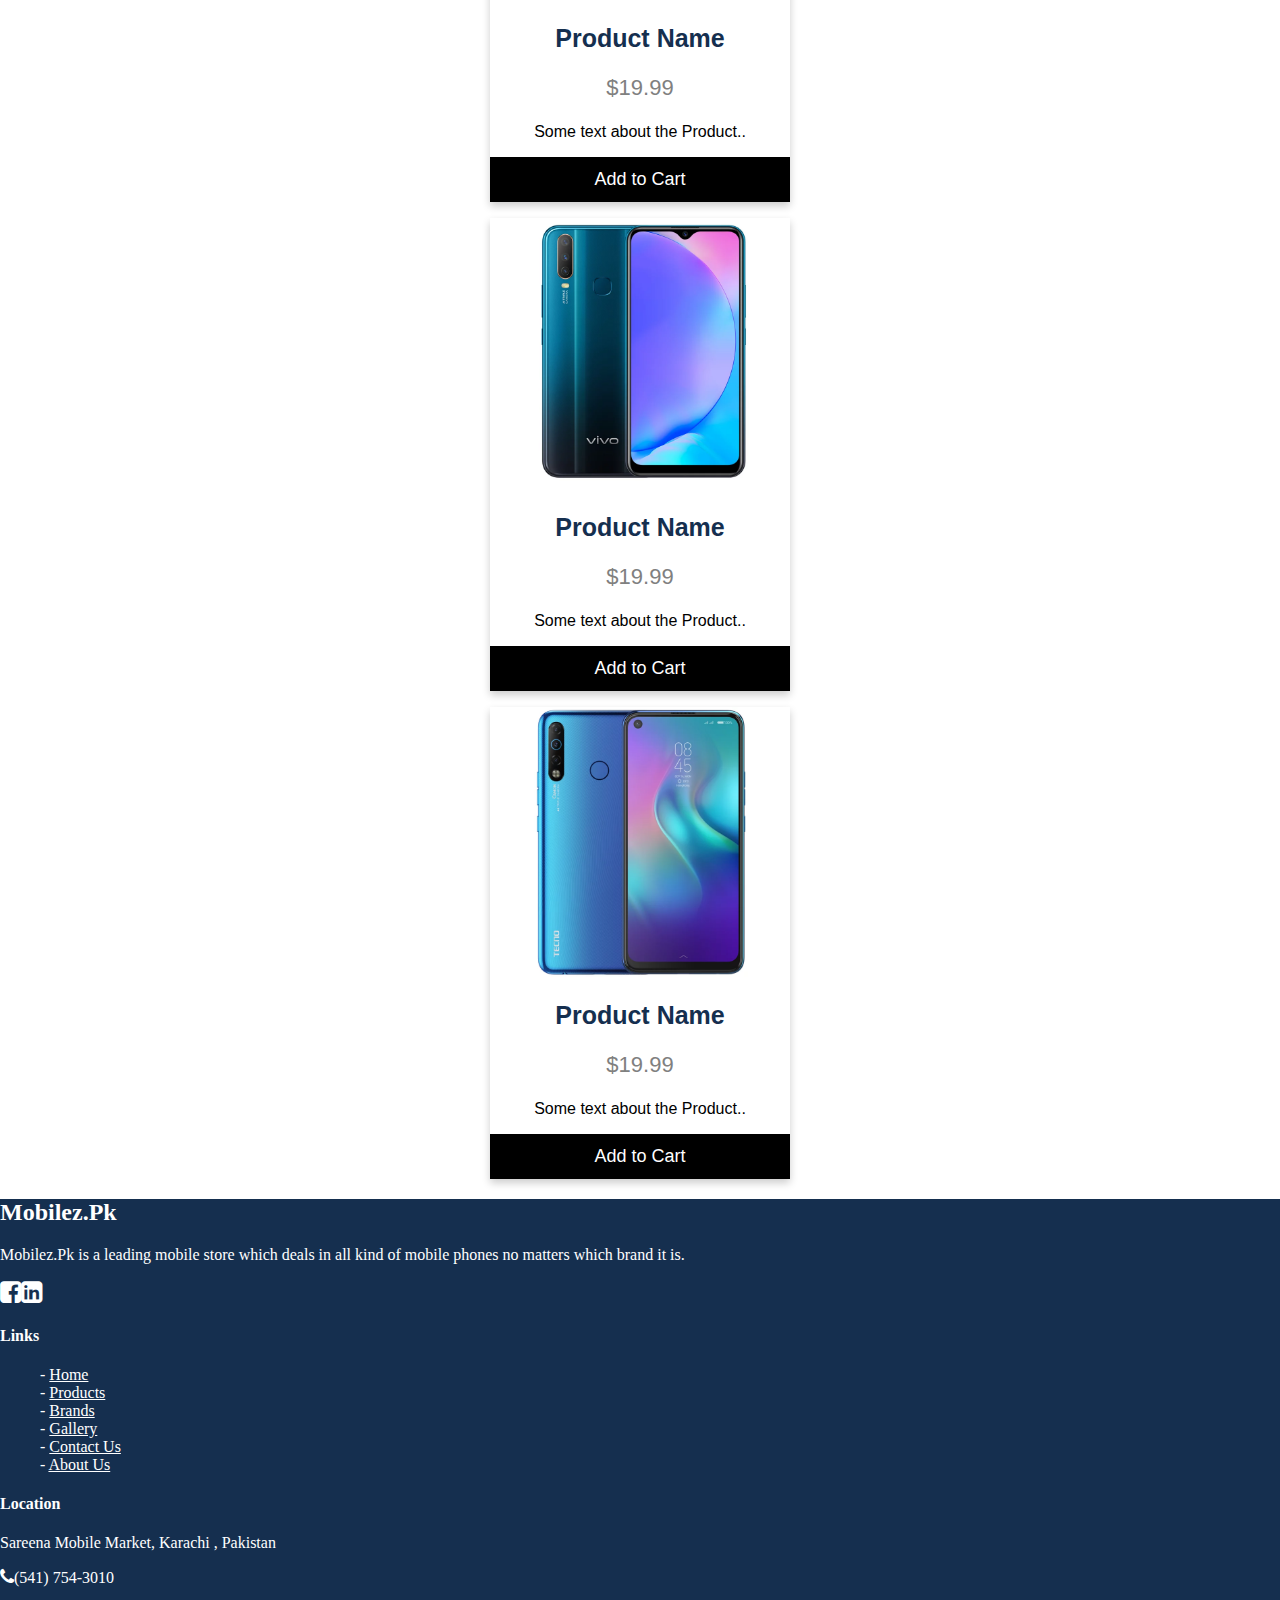
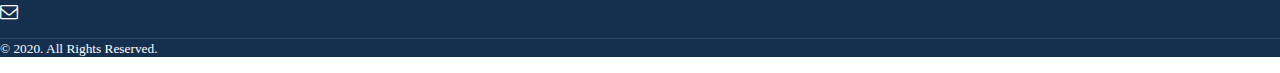
<file: assignments/H.I Assignment 4/index.html>
<!DOCTYPE html>
<html lang="en">
<head>
    <meta charset="UTF-8">
    <meta name="viewport" content="width=device-width, initial-scale=1.0">
    <link rel="stylesheet" href="assets/font-awesome-4.7.0/css/font-awesome.css">
    <script src="https://code.jquery.com/jquery-3.3.1.slim.min.js" integrity="sha384-q8i/X+965DzO0rT7abK41JStQIAqVgRVzpbzo5smXKp4YfRvH+8abtTE1Pi6jizo" crossorigin="anonymous"></script>
    <link rel="stylesheet" href="https://stackpath.bootstrapcdn.com/bootstrap/4.5.0/css/bootstrap.min.css" integrity="sha384-9aIt2nRpC12Uk9gS9baDl411NQApFmC26EwAOH8WgZl5MYYxFfc+NcPb1dKGj7Sk" crossorigin="anonymous">
    <script src="https://stackpath.bootstrapcdn.com/bootstrap/4.5.0/js/bootstrap.min.js" integrity="sha384-OgVRvuATP1z7JjHLkuOU7Xw704+h835Lr+6QL9UvYjZE3Ipu6Tp75j7Bh/kR0JKI" crossorigin="anonymous"></script>
    <link rel="stylesheet" href="assets/css/style.css">
    <link rel="icon" href="assets/img/brands/favicon.png">
    <title>Mobilez.Pk | Home Page |</title>
</head>
<body>
<!---  Top Bar  -->

     <!---------------------------------------------------     TOP BAR   -------------------------------------------------->

     <div class="top">

        <div class="social_links">
            <a href="#" class="topbar-social-item fa fa-facebook text-white"></a>
            <a href="#" class="topbar-social-item fa fa-instagram text-white"></a>
            <a href="#" class="topbar-social-item fa fa-pinterest-p text-white"></a>
            <a href="#" class="topbar-social-item fa fa-snapchat-ghost text-white"></a>
            <a href="#" class="topbar-social-item fa fa-youtube-play text-white"></a>
        </div>
        <div class="slogan">
            <p>Free shipping for standard order over $100</p>
        </div>
        <div class="top_buttons mt-2 text-white">
            <a>abc@example.com</a>
            &nbsp;
            <!-- Example split danger button -->
                <div class="btn-group">
                    <button type="button" class="btn btn-light">PK</button>
                    <button type="button" class="btn btn-light dropdown-toggle dropdown-toggle-split" data-toggle="dropdown" aria-haspopup="true" aria-expanded="false">
                    <span class="sr-only">Toggle Dropdown</span>
                    </button>
                    <div class="dropdown-menu">
                    <a class="dropdown-item" href="#">US</a>
                    <a class="dropdown-item" href="#">IND</a>
                    </div>
                </div>
        </div>

    </div>

    

<!--Main Navigation-->


    <nav class="navbar navbar-expand-lg navbar-dark scrolling-navbar" style="background: #152F4F;">
      <a class="navbar-brand" href="#"><strong style="font-size: 1.17em;">Mobilez.Pk</strong></a>
      <button class="navbar-toggler" type="button" data-toggle="collapse" data-target="#navbarSupportedContent"
        aria-controls="navbarSupportedContent" aria-expanded="false" aria-label="Toggle navigation">
        <span class="navbar-toggler-icon"></span>
      </button>
      <div class="collapse navbar-collapse" id="navbarSupportedContent">
        <ul class="navbar-nav ml-auto mr-auto">
          <li class="nav-item active">
            <a class="nav-link text-white" href="index.html">Home <span class="sr-only">(current)</span></a>
          </li>
          <li class="nav-item">
            <a class="nav-link text-white" href="products.html">Products</a>
          </li>
          <li class="nav-item">
            <a class="nav-link text-white" href="brands.html">Brands</a>
          </li>
          <li class="nav-item">
            <a class="nav-link text-white" href="gallery.html">Gallery</a>
          </li>
          <li class="nav-item">
            <a class="nav-link text-white" href="contact.html">Contact Us</a>
          </li>
          <li class="nav-item">
            <a class="nav-link text-white" href="about.html">About Us</a>
          </li>
        </ul>
        <ul class="navbar-nav nav-flex-icons d-inline-block">
          <li class="nav-item d-inline-block">
            <a class="nav-link mr-2"><i class="fa fa-bell text-white"></i></a>
          </li>
          <li class="nav-item d-inline-block">
            <a class="nav-link mr-2"><i class="fa fa-shopping-cart text-white"></i></a>
          </li>
          <li class="nav-item d-inline-block">
            <a class="nav-link mr-2"><i class="fa fa-user text-white"></i></a>
          </li>
          <li class="nav-item d-inline-block">
            <a class="nav-link mr-2 "><i class="fa fa-search text-white"></i></a>
          </li>
        </ul>
      </div>
    </nav>
  
    


<!-- Slider -->

    <div id="carouselExampleIndicators" class="carousel slide" data-ride="carousel">
        <ol class="carousel-indicators">
        <li data-target="#carouselExampleIndicators" data-slide-to="0" class="active"></li>
        <li data-target="#carouselExampleIndicators" data-slide-to="1"></li>
        <li data-target="#carouselExampleIndicators" data-slide-to="2"></li>
        </ol>
        <div class="carousel-inner">
        <div class="carousel-item active">
            <img src="assets/img/slider5.jpg" class="d-block w-100 img-res" alt="...">
        </div>
        <div class="carousel-item">
            <img src="assets/img/slider6.jpg" class="d-block w-100 img-res" alt="...">
        </div>
        <div class="carousel-item">
            <img src="assets/img/slider7.jpg" class="d-block w-100 img-res" alt="...">
        </div>
        </div>
        <a class="carousel-control-prev" href="#carouselExampleIndicators" role="button" data-slide="prev">
        <span class="carousel-control-prev-icon" aria-hidden="true"></span>
        <span class="sr-only">Previous</span>
        </a>
        <a class="carousel-control-next" href="#carouselExampleIndicators" role="button" data-slide="next">
        <span class="carousel-control-next-icon" aria-hidden="true"></span>
        <span class="sr-only">Next</span>
        </a>
    </div>

<!-- TOP PRODUCTS -->

<section class="carousel1 slide mt-5" data-slide="carousel" id="postsCarousel">
    <div class="container">
        <div class="row">
            <div class="col-8 text-md-left lead">
                <h2>Top Products</h2>
            </div>
            
            <div class="col-4 text-md-right lead">
                <a class="btn btn-secondary-outline prev" href="" title="go back"><i class="fa fa-lg fa-chevron-left"></i></a>
                <a class="btn btn-secondary-outline next" href="" title="more"><i class="fa fa-lg fa-chevron-right"></i></a>
            </div>
        </div>
    </div>
    <div class="container pt-0 mt-2">
        <div class="carousel-inner">
            <div class="carousel-item active">
                <div class="card-deck row">
                    <div class="col-12 col-sm-6 col-md-4 col-lg-3 mb-3">
                    
                        <div class="card">
                            <img src="assets/img/1.jpg" alt="Product"  style="width:90%" class="ml-2 mr-2 mt-3 mb-2">
                            <h2 class="text-color">IPhone 11</h2>
                            <p class="price">$190.99</p>
                            <p>Some text about the Product..</p>
                            <p><button>Add to Cart</button></p>
                        </div>
                    </div>
                    <div class="col-12 col-sm-6 col-md-4 col-lg-3 mb-3">
                        <div class="card">
                            <img src="assets/img/2.jpg" alt="Product"  style="width:90%" class="ml-2 mr-2 mt-3 mb-2">
                            <h2 class="text-color">Samsung Dual</h2>                            <p class="price">$190.99</p>
                            <p>Some text about the Product..</p>
                            <p><button>Add to Cart</button></p>
                        </div>
                    </div>
                    <div class="col-12 col-sm-6 col-md-4 col-lg-3 mb-3">
                        <div class="card">
                            <img src="assets/img/3.jpg" alt="Product"  style="width:90%" class="ml-2 mr-2 mt-3 mb-2">
                            <h2 class="text-color">Huawei 9y</h2>                            <p class="price">$190.99</p>
                            <p>Some text about the Product..</p>
                            <p><button>Add to Cart</button></p>
                        </div>
                    </div>
                    <div class="col-12 col-sm-6 col-md-4 col-lg-3 mb-3 ml-auto mr-auto">
                        <div class="card">
                            <img src="assets/img/4.jpg" alt="Product"  style="width:90%" class="ml-2 mr-2 mt-3 mb-2">
                            <h2 class="text-color">Infinix Hot 8</h2>                            <p class="price">$190.99</p>
                            <p>Some text about the Product..</p>
                            <p><button>Add to Cart</button></p>
                        </div>
                    </div>
                </div>
            </div>
            <div class="carousel-item">
                <div class="card-deck row">
                    <div class="col-12 col-sm-6 col-md-4 col-lg-3 mb-3">
                        <div class="card">
                            <img src="assets/img/5.jpg" alt="Product" style="width:90%" class="ml-2 mr-2 mt-3 mb-2">
                            <h2 class="text-color">Samsung Red</h2>                            <p class="price">$190.99</p>
                            <p>Some text about the Product..</p>
                            <p><button>Add to Cart</button></p>
                        </div>
                    </div>
                    <div class="col-12 col-sm-6 col-md-4 col-lg-3 mb-3">
                        <div class="card">
                            <img src="assets/img/6.jpg" alt="Product"  style="width:90%" class="ml-2 mr-2 mt-3 mb-2">
                            <h2 class="text-color">Infinix 6</h2>                            <p class="price">$190.99</p>
                            <p>Some text about the Product..</p>
                            <p><button>Add to Cart</button></p>
                        </div>
                    </div>
                    <div class="col-12 col-sm-6 col-md-4 col-lg-3 mb-3">
                        <div class="card">
                            <img src="assets/img/7.jpg" alt="Product"  style="width:90%" class="ml-2 mr-2 mt-3 mb-2">
                            <h2 class="text-color">Vivo 5s</h2>                            <p class="price">$190.99</p>
                            <p>Some text about the Product..</p>
                            <p><button>Add to Cart</button></p>
                        </div>
                    </div>
                    <div class="col-12 col-sm-6 col-md-4 col-lg-3 mb-3 ml-auto mr-auto">
                        <div class="card">
                            <img src="assets/img/8.jpg" alt="Product"  style="width:90%" class="ml-2 mr-2 mt-3 mb-2">
                            <h2 class="text-color">Techno L75</h2>                            <p class="price">$190.99</p>
                            <p>Some text about the Product..</p>
                            <p><button>Add to Cart</button></p>
                        </div>
                    </div>
                </div>
            </div>
        </div>
    </div>
</section>

<!-- Main Categories -->

<section class="carousel2 slide mt-5" data-ride="carousel" id="postsCarousel">
    <div class="container">
        <div class="row">
            <div class="col-8 text-md-left lead">
                <h2>Main Categories</h2>
            </div>
            <div class="col-4 text-md-right lead">
                <a class="btn btn-secondary-outline prev" href="" title="go back"><i class="fa fa-lg fa-chevron-left"></i></a>
                <a class="btn btn-secondary-outline next" href="" title="more"><i class="fa fa-lg fa-chevron-right"></i></a>
            </div>
        </div>
    </div>
    <div class="container pt-0 mt-2">
        <div class="carousel-inner">
            <div class="carousel-item active">
                <div class="card-deck row">
                    <div class="col-12 col-sm-6 col-md-4 col-lg-3 mb-3">
                        <div class="card">
                            <img src="assets/img/5.jpg" alt="Product" style="width:90%" class="ml-2 mr-2 mt-3 mb-2">
                            <h2 class="text-color">Samsung Red</h2>                            <p class="price">$190.99</p>
                            <p>Some text about the Product..</p>
                            <p><button>Add to Cart</button></p>
                        </div>
                    </div>
                    <div class="col-12 col-sm-6 col-md-4 col-lg-3 mb-3">
                        <div class="card">
                            <img src="assets/img/6.jpg" alt="Product"  style="width:90%" class="ml-2 mr-2 mt-3 mb-2">
                            <h2 class="text-color">Infinix 6</h2>                            <p class="price">$190.99</p>
                            <p>Some text about the Product..</p>
                            <p><button>Add to Cart</button></p>
                        </div>
                    </div>
                    <div class="col-12 col-sm-6 col-md-4 col-lg-3 mb-3">
                        <div class="card">
                            <img src="assets/img/7.jpg" alt="Product"  style="width:90%" class="ml-2 mr-2 mt-3 mb-2">
                            <h2 class="text-color">Vivo 5s</h2>                            <p class="price">$190.99</p>
                            <p>Some text about the Product..</p>
                            <p><button>Add to Cart</button></p>
                        </div>
                    </div>
                    <div class="col-12 col-sm-6 col-md-4 col-lg-3 mb-3 ml-auto mr-auto">
                        <div class="card">
                            <img src="assets/img/8.jpg" alt="Product"  style="width:90%" class="ml-2 mr-2 mt-3 mb-2">
                            <h2 class="text-color">Techno L75</h2>                            <p class="price">$190.99</p>
                            <p>Some text about the Product..</p>
                            <p><button>Add to Cart</button></p>
                        </div>
                    </div>
                </div>
            </div>
            <div class="carousel-item">
                <div class="card-deck row">
                    <div class="col-12 col-sm-6 col-md-4 col-lg-3 mb-3">
                    
                        <div class="card">
                            <img src="assets/img/1.jpg" alt="Product"  style="width:90%" class="ml-2 mr-2 mt-3 mb-2">
                            <h2 class="text-color">IPhone 11</h2>
                            <p class="price">$190.99</p>
                            <p>Some text about the Product..</p>
                            <p><button>Add to Cart</button></p>
                        </div>
                    </div>
                    <div class="col-12 col-sm-6 col-md-4 col-lg-3 mb-3">
                        <div class="card">
                            <img src="assets/img/2.jpg" alt="Product"  style="width:90%" class="ml-2 mr-2 mt-3 mb-2">
                            <h2 class="text-color">Samsung Dual</h2>                            <p class="price">$190.99</p>
                            <p>Some text about the Product..</p>
                            <p><button>Add to Cart</button></p>
                        </div>
                    </div>
                    <div class="col-12 col-sm-6 col-md-4 col-lg-3 mb-3">
                        <div class="card">
                            <img src="assets/img/3.jpg" alt="Product"  style="width:90%" class="ml-2 mr-2 mt-3 mb-2">
                            <h2 class="text-color">Huawei 9y</h2>                            <p class="price">$190.99</p>
                            <p>Some text about the Product..</p>
                            <p><button>Add to Cart</button></p>
                        </div>
                    </div>
                    <div class="col-12 col-sm-6 col-md-4 col-lg-3 mb-3 ml-auto mr-auto">
                        <div class="card">
                            <img src="assets/img/4.jpg" alt="Product"  style="width:90%" class="ml-2 mr-2 mt-3 mb-2">
                            <h2 class="text-color">Infinix Hot 8</h2>                            <p class="price">$190.99</p>
                            <p>Some text about the Product..</p>
                            <p><button>Add to Cart</button></p>
                        </div>
                    </div>
                </div>
            </div>
        </div>
    </div>
</section>

<!-- New Coming -->

<section class="carousel3 slide mt-5" data-ride="carousel" id="postsCarousel">
    <div class="container">
        <div class="row">
            <div class="col-8 text-md-left lead">
                <h2>New Coming</h2>
            </div>
            <div class="col-4 text-md-right lead">
                <a class="btn btn-secondary-outline prev" href="" title="go back"><i class="fa fa-lg fa-chevron-left"></i></a>
                <a class="btn btn-secondary-outline next" href="" title="more"><i class="fa fa-lg fa-chevron-right"></i></a>
            </div>
        </div>
    </div>
    <div class="container pt-0 mt-2">
        <div class="carousel-inner">
            <div class="carousel-item active">
                <div class="card-deck row">
                    <div class="col-12 col-sm-6 col-md-4 col-lg-3 mb-3">
                    
                        <div class="card">
                            <img src="assets/img/1.jpg" alt="Product"  style="width:90%" class="ml-2 mr-2 mt-3 mb-2">
                            <h2 class="text-color">IPhone 11</h2>
                            <p class="price">$190.99</p>
                            <p>Some text about the Product..</p>
                            <p><button>Add to Cart</button></p>
                        </div>
                    </div>
                    <div class="col-12 col-sm-6 col-md-4 col-lg-3 mb-3">
                        <div class="card">
                            <img src="assets/img/2.jpg" alt="Product"  style="width:90%" class="ml-2 mr-2 mt-3 mb-2">
                            <h2 class="text-color">Samsung Dual</h2>                            <p class="price">$190.99</p>
                            <p>Some text about the Product..</p>
                            <p><button>Add to Cart</button></p>
                        </div>
                    </div>
                    <div class="col-12 col-sm-6 col-md-4 col-lg-3 mb-3">
                        <div class="card">
                            <img src="assets/img/3.jpg" alt="Product"  style="width:90%" class="ml-2 mr-2 mt-3 mb-2">
                            <h2 class="text-color">Huawei 9y</h2>                            <p class="price">$190.99</p>
                            <p>Some text about the Product..</p>
                            <p><button>Add to Cart</button></p>
                        </div>
                    </div>
                    <div class="col-12 col-sm-6 col-md-4 col-lg-3 mb-3 ml-auto mr-auto">
                        <div class="card">
                            <img src="assets/img/4.jpg" alt="Product"  style="width:90%" class="ml-2 mr-2 mt-3 mb-2">
                            <h2 class="text-color">Infinix Hot 8</h2>                            <p class="price">$190.99</p>
                            <p>Some text about the Product..</p>
                            <p><button>Add to Cart</button></p>
                        </div>
                    </div>
                </div>
            </div>
            <div class="carousel-item">
                <div class="card-deck row">
                    <div class="col-12 col-sm-6 col-md-4 col-lg-3 mb-3">
                        <div class="card">
                            <img src="assets/img/5.jpg" alt="Product" style="width:90%" class="ml-2 mr-2 mt-3 mb-2">
                            <h2 class="text-color">Product Name</h2>                            <p class="price">$19.99</p>
                            <p>Some text about the Product..</p>
                            <p><button>Add to Cart</button></p>
                        </div>
                    </div>
                    <div class="col-12 col-sm-6 col-md-4 col-lg-3 mb-3">
                        <div class="card">
                            <img src="assets/img/6.jpg" alt="Product"  style="width:90%" class="ml-2 mr-2 mt-3 mb-2">
                            <h2 class="text-color">Product Name</h2>                            <p class="price">$19.99</p>
                            <p>Some text about the Product..</p>
                            <p><button>Add to Cart</button></p>
                        </div>
                    </div>
                    <div class="col-12 col-sm-6 col-md-4 col-lg-3 mb-3">
                        <div class="card">
                            <img src="assets/img/7.jpg" alt="Product"  style="width:90%" class="ml-2 mr-2 mt-3 mb-2">
                            <h2 class="text-color">Product Name</h2>                            <p class="price">$19.99</p>
                            <p>Some text about the Product..</p>
                            <p><button>Add to Cart</button></p>
                        </div>
                    </div>
                    <div class="col-12 col-sm-6 col-md-4 col-lg-3 mb-3 ml-auto mr-auto">
                        <div class="card">
                            <img src="assets/img/8.jpg" alt="Product"  style="width:90%" class="ml-2 mr-2 mt-3 mb-2">
                            <h2 class="text-color">Product Name</h2>                            <p class="price">$19.99</p>
                            <p>Some text about the Product..</p>
                            <p><button>Add to Cart</button></p>
                        </div>
                    </div>
                </div>
            </div>
        </div>
    </div>
</section>

<!-- Footer -->

<div class="mt-5 pt-5 pb-5 footer">
    <div class="container">
        <div class="row">
            <div class="col-lg-5 col-xs-12 about-company">
                <h2>Mobilez.Pk</h2>
                <p class="pr-5 text-white-50">Mobilez.Pk is a leading mobile store which deals in all kind of mobile phones no matters which brand it is.</p>
                <p><a href="#"><i class="fa fa-facebook-square mr-1"></i></a><a href="#"><i class="fa fa-linkedin-square"></i></a></p>
            </div>
            <div class="col-lg-3 col-xs-12 links">
                <h4 class="mt-lg-0 mt-sm-3">Links</h4>
                <ul class="m-0 p-0">
                    <li>- <a href="#">Home</a></li>
                    <li>- <a href="#">Products</a></li>
                    <li>- <a href="#">Brands</a></li>
                    <li>- <a href="#">Gallery</a></li>
                    <li>- <a href="#">Contact Us</a></li>
                    <li>- <a href="#">About Us</a></li>
                </ul>
            </div>
            <div class="col-lg-4 col-xs-12 location">
                <h4 class="mt-lg-0 mt-sm-4">Location</h4>
                <p>Sareena Mobile Market, Karachi , Pakistan</p>
                <p class="mb-0"><i class="fa fa-phone mr-3"></i>(541) 754-3010</p>
                <p><i class="fa fa-envelope-o mr-3"></i><a href="#" class="__cf_email__ text-white">abc@example.com</a></p>
            </div>
        </div>

        <div class="row mt-5">
            <div class="col copyright">
                <p class=""><small class="text-white-50">© 2020. All Rights Reserved.</small></p>
            </div>
        </div>
    </div>
</div>

<script src="assets/js/script.js"></script>

<script src="https://code.jquery.com/jquery-3.5.1.slim.min.js" integrity="sha384-DfXdz2htPH0lsSSs5nCTpuj/zy4C+OGpamoFVy38MVBnE+IbbVYUew+OrCXaRkfj" crossorigin="anonymous"></script>
<script src="https://cdn.jsdelivr.net/npm/popper.js@1.16.0/dist/umd/popper.min.js" integrity="sha384-Q6E9RHvbIyZFJoft+2mJbHaEWldlvI9IOYy5n3zV9zzTtmI3UksdQRVvoxMfooAo" crossorigin="anonymous"></script>
</body>
</html>
</file>
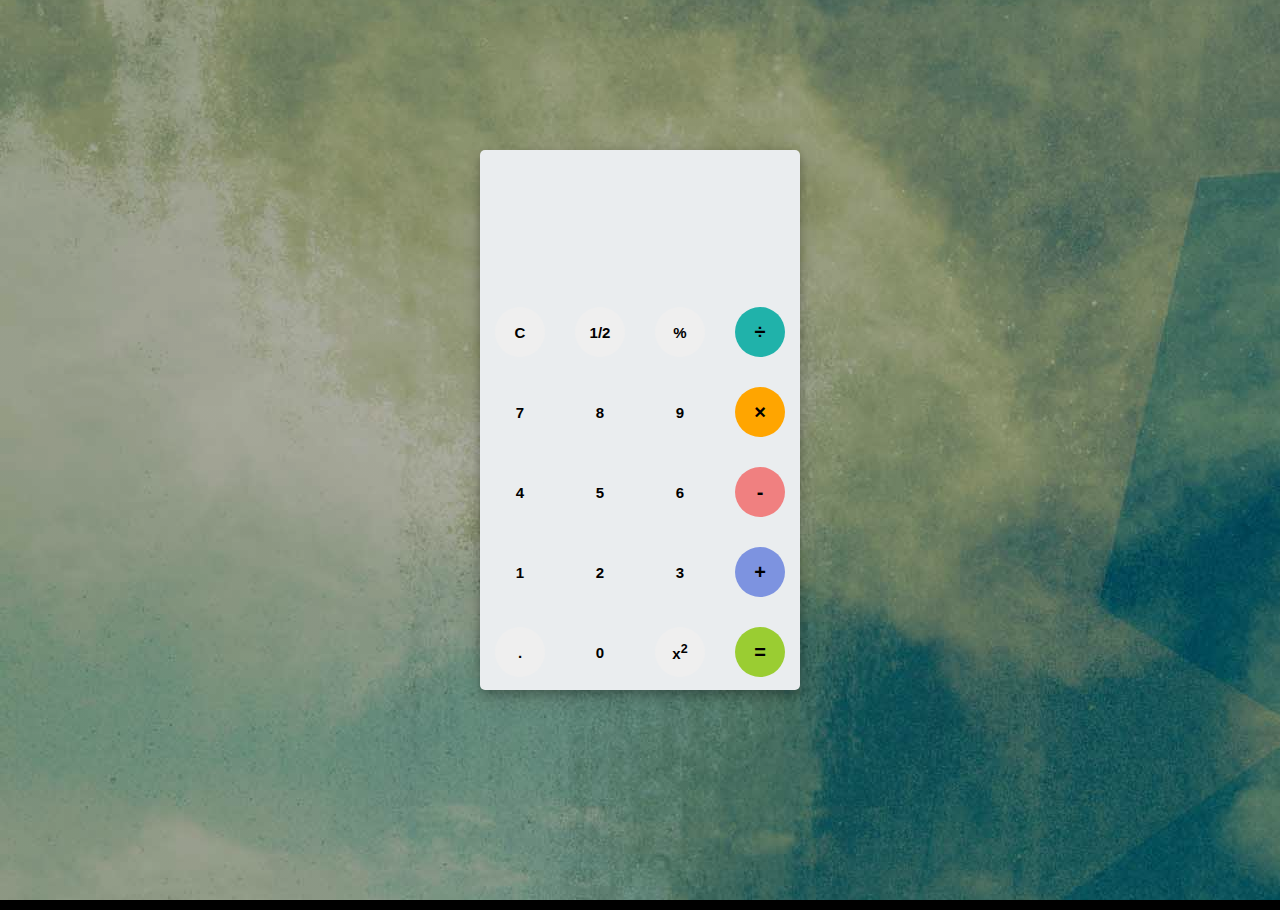
<file: assignments/H.I Assignment 7/index.html>
<html>
	<head>
		<link rel="stylesheet" type="text/css" href="style.css">
		<link href="https://fonts.googleapis.com/css?family=Open+Sans:600,700" rel="stylesheet">
		<title>A simple calculator</title>
	</head>
	<body>
		<div id="container">
			<div id="calculator">
				<br>
				<div id="result">
					<div>
						<input id="inputdata">
					</div>
					<div>
						<input id="results">
					</div>
				</div>
				<div id="keyboard">
					<button class="operator" id="clear" onclick="clearresult( '') ">C</button>
					<button class="operator" id="backspace" onclick="getnum( '0.5')">1/2</button>
					<button class="operator" id="%" onclick="getnum( '%') ">%</button>
					<button class="operator" id="/" onclick="getnum( '/') ">&#247;</button>
					<button class="number" id="7" onclick="getnum( '7') ">7</button>
					<button class="number" id="8" onclick="getnum( '8') ">8</button>
					<button class="number" id="9" onclick="getnum( '9') ">9</button>
					<button class="operator" id="*" onclick="getnum( '*') ">&times;</button>
					<button class="number" id="4" onclick="getnum( '4') ">4</button>
					<button class="number" id="5" onclick="getnum( '5') ">5</button>
					<button class="number" id="6" onclick="getnum( '6') ">6</button>
					<button class="operator" id="-" onclick="getnum( '-') ">-</button>
					<button class="number" id="1" onclick="getnum( '1') ">1</button>
					<button class="number" id="2" onclick="getnum( '2') ">2</button>
					<button class="number" id="3" onclick="getnum( '3') ">3</button>
					<button class="operator" id="+" onclick="getnum( '+') ">+</button>
					<button class="operator" id="." onclick="getnum( '.')">.</button>
					<button class="number" id="0" onclick="getnum( '0') ">0</button>
					<button id="square" class="operator" onclick="square()">&#120;<sup>2</sup></button>
					<button class="operator" id="=" onclick="getresult() ">=</button>
				</div>
			</div>
		</div>
		<script src="script.js"></script>
</html>
</file>
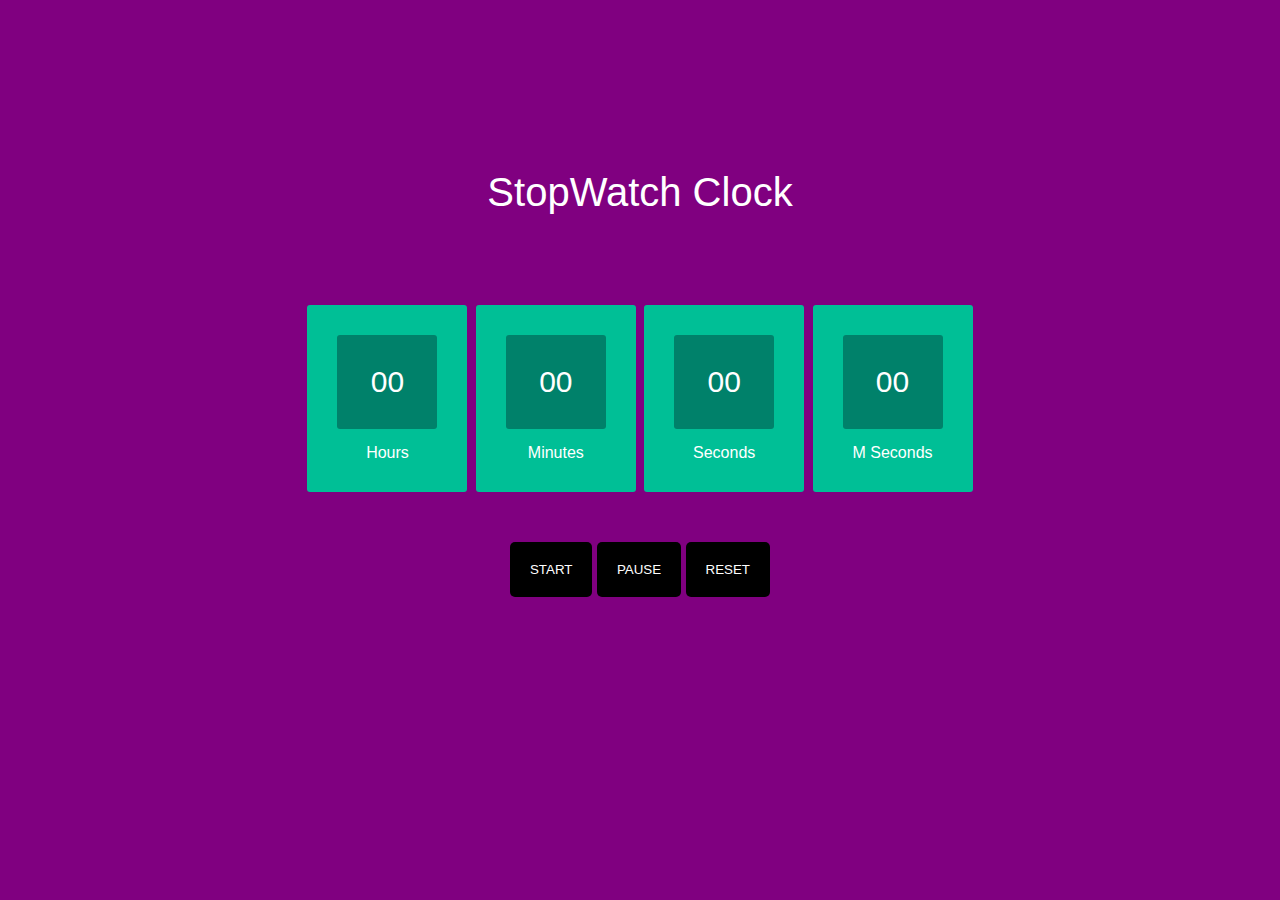
<file: assignments/H.I Assignment 8/index.html>
<!DOCTYPE html>
<html lang="en">

<head>
    <meta charset="UTF-8">
    <meta name="viewport" content="width=device-width, initial-scale=1.0">
    <meta name="viewport" content="width=device-width, user-scalable=no">


    <title>Stop watch</title>
    <link rel="stylesheet" href="assets/css/style.css">
</head>

<body>

    <div class="container">
        <h1>StopWatch Clock</h1>
        <div id="clockdiv">
            <div>
                <span id="hour">00</span>
                <div class="smalltext">Hours</div>
            </div>
            <div>
                <span id="min">00</span>
                <div class="smalltext">Minutes</div>
            </div>
            <div>
                <span id="sec">00</span>
                <div class="smalltext">Seconds</div>
            </div>
            <div>
                <span id="mili_sec">00</span>
                <div class="smalltext">M Seconds</div>
            </div>
        </div>

        <div class="btn_sec">
            <button id="start" class="button" onclick="start()">Start</button>
            <button id="stop" class="button" onclick="stop()">Pause</button>
            <button id="reset" class="button" onclick="reset()">Reset</button>
        </div>
    </div>

</body>
<script src="assets/js/script.js"></script>

</html>
</file>
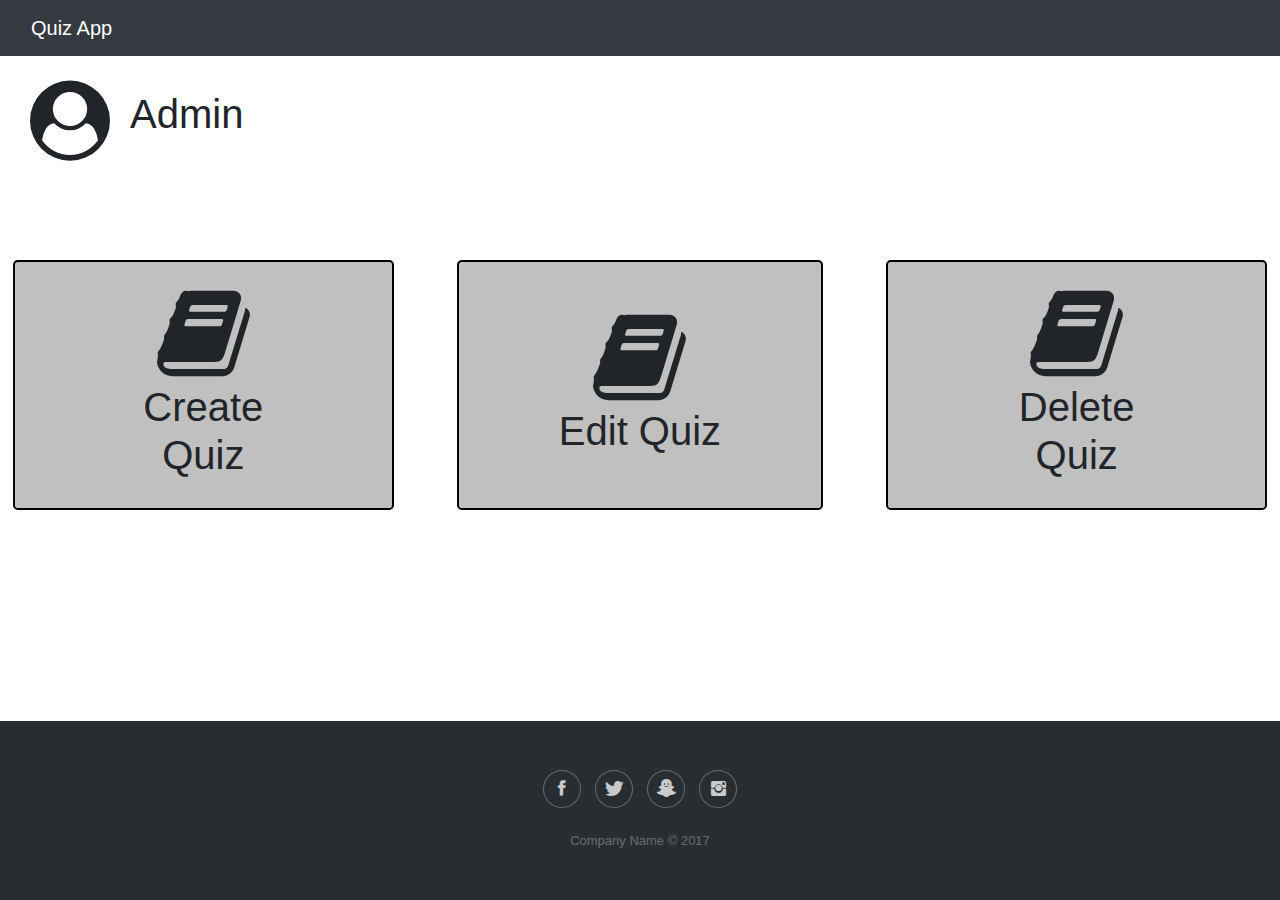
<file: assignments/H.I Assignment 13/admin.html>
<!DOCTYPE html>
<html lang="en">

<head>
    <meta charset="UTF-8">
    <meta name="viewport" content="width=device-width, initial-scale=1.0">
    <title>Admin</title>
    <link rel="stylesheet" href="https://stackpath.bootstrapcdn.com/font-awesome/4.7.0/css/font-awesome.min.css" integrity="sha384-wvfXpqpZZVQGK6TAh5PVlGOfQNHSoD2xbE+QkPxCAFlNEevoEH3Sl0sibVcOQVnN" crossorigin="anonymous">
    <link rel="stylesheet" href="assets/bootstrap/css/bootstrap.min.css">
    <link rel="stylesheet" href="assets/fonts/ionicons.min.css">
    <link rel="stylesheet" href="assets/css/Footer-Dark.css">
    <link rel="stylesheet" href="assets/css/styles.css">
</head>

<body>
    <nav class="navbar navbar-dark bg-dark navbar-expand-md">
        <div class="container-fluid"><a class="navbar-brand" href="index.html">Quiz App</a><button data-toggle="collapse" class="navbar-toggler" data-target="#navcol-1"><span class="sr-only">Toggle navigation</span><span class="navbar-toggler-icon"></span></button>
        </div>
    </nav>
    <br>

    <div class="body-content">
        <div class="left-menu">
            <i class="fa fa-user-circle fa-5x" aria-hidden="true"></i>
        </div>
        <div class="right-container">

            <h1>Admin</h1>

        </div>
    </div>




    <br><br>


    <div class="row row2">

        <div class="col-md-4">
            <button type="button" class="btn btn-admin btn-lg" onclick="window.location.href='create_quiz.html'"><i class="fa fa-book fa-5x" aria-hidden="true"></i><h1>Create Quiz</h1></button>

        </div>
        <div class="col-md-4">
            <button type="button" class="btn btn-admin btn-lg" onclick="window.location.href='edit_quiz.html'"><i class="fa fa-book fa-5x" aria-hidden="true"></i><h1>Edit Quiz</h1></button>

        </div>
        <div class="col-md-4">
            <button type="button" class="btn btn-admin btn-lg" onclick="window.location.href='delete_quiz.html'"><i class="fa fa-book fa-5x" aria-hidden="true"></i><h1>Delete Quiz</h1></button>

        </div>

    </div>


    <br><br>
    <div class="footer-dark" style="position: absolute;bottom: 0; width: 100%;">
        <footer>
            <div class="container">
                <div class="row">
                    <div class="col item social"><a href="#"><i class="icon ion-social-facebook"></i></a><a href="#"><i class="icon ion-social-twitter"></i></a><a href="#"><i class="icon ion-social-snapchat"></i></a><a href="#"><i class="icon ion-social-instagram"></i></a></div>
                </div>
                <p class="copyright">Company Name © 2017</p>
            </div>
        </footer>
    </div>
    <script src="assets/js/jquery.min.js"></script>
    <script src="assets/bootstrap/js/bootstrap.min.js"></script>

</body>

</html>
</file>
<file: assignments/H.I Assignment 10/style.css>
body {
    margin: 0px;
    background-color: #501b1d;
    text-align: center;
    color: white;
    font-size: 20px;
}

table {
    margin: 10px auto;
    border: 5px solid white;
}

th,
td {
    border: 2px solid white;
    margin-left: 190px;
    margin-right: 190px;
    padding-right: 20px;
    padding-left: 20px;
    padding-top: 10px;
    padding-bottom: 10px;
    width: 250px;
}

#task,
#time {
    width: 300px;
    display: inline;
    height: 50px;
}

.button {
    margin: 0 auto;
}

#nothing {
    font-size: 25px;
}
</file>
<file: assignments/H.I Assignment 11/style.css>
body {
    padding: 0px;
    margin: 0px;
    background-color: #3f3232;
    font-family: lato;
}

.questions {
    margin: 50px auto;
    height: 500px;
    width: 900px;
    background-color: #74593f;
    box-shadow: 1px 2px 13px 6px #0000005c;
}

.upper {
    width: 100%;
    height: 75px;
    background-color: #74593f;
}

.question-no {
    width: 100%;
    height: 45px;
    padding-top: px;
    padding-bottom: 15px;
    background-color: #563838;
}

.question-container {
    width: 100%;
    height: 310px;
    background-color: white;
}

.start {
    margin: 50px auto;
    height: 500px;
    width: 900px;
    background-color: #1b1924;
    box-shadow: 1px 2px 13px 6px #0000005c;
}

.btn {
    position: relative;
    top: 220px;
    left: 380px;
    padding: 15px 30px 15px 30px;
    font-weight: 800;
    font-size: 20px;
    border-style: none;
    border-radius: 40px;
    outline: none;
    font-family: lato;
    color: #1b1924;
}

.main-heading {
    color: white;
    float: left;
    margin-left: 20px;
    font-weight: 100;
    font-family: lato;
}

.profile-pic {
    height: 50px;
    width: 50px;
    background-color: white;
    border-radius: 40px;
    outline: none;
}

.co {
    float: right;
}

.log {
    margin-top: 7px;
    margin-right: 5px;
    float: right;
}

.questionof {
    width: 50%;
    float: left;
    margin-left: 20px;
    font-size: 12px;
    text-transform: uppercase;
}

.head {
    margin-top: 0px;
    color: white;
}

.divs {
    width: 50%;
    float: left;
    margin-top: 5px;
    margin-left: 5px;
    height: 20px;
    width: 20px;
    border-radius: 20px;
    background: white;
    display: inline-flex;
}

.copy {
    text-align: center;
    color: white;
    margin-top: 20px;
    font-size: 20px;
}

.left {
    width: 48%;
    float: left;
    margin-left: 20px;
}

.right {
    width: 55%;
    float: right;
    margin-top: -50px;
}

.this1 {
    display: inline-flex;
}

.option {
    margin-left: 10px;
}

.options {
    display: flex;
    border-radius: 0px;
    margin-top: 7px;
    margin-bottom: 5px;
    border-style: solid;
    border-width: 2px;
    border-color: rgb(20, 22, 22);
    background-color: rosybrown;
    outline: none;
    cursor: pointer;
    font-size: 32px;
    font-weight: 1000;
    padding: 0px 20px 0px 20px;
    border-radius: 50%;
}

.options:hover {
    background-color: #74593d;
    color: white;
    cursor: hover;
}

.true {
    float: right;
    margin-right: 20px;
}

.logout {
    margin-right: 20px;
    margin-top: 23px;
    margin-left: 5px;
    text-transform: uppercase;
    color: white;
    float: right;
}

.btn:hover {
    box-shadow: 0px 1px 5px 5px #dcdcdcc2;
}

#emoji {
    margin-top: 140px;
    margin-left: 390px;
}

#scoreShower {
    color: white;
    text-align: center;
}
</file>
<file: assignments/H.I Assignment 13/assets/css/Footer-Dark.css>
.footer-dark {
  padding: 50px 0;
  color: #f0f9ff;
  background-color: #282d32;
}

.footer-dark h3 {
  margin-top: 0;
  margin-bottom: 12px;
  font-weight: bold;
  font-size: 16px;
}

.footer-dark ul {
  padding: 0;
  list-style: none;
  line-height: 1.6;
  font-size: 14px;
  margin-bottom: 0;
}

.footer-dark ul a {
  color: inherit;
  text-decoration: none;
  opacity: 0.6;
}

.footer-dark ul a:hover {
  opacity: 0.8;
}

@media (max-width:767px) {
  .footer-dark .item:not(.social) {
    text-align: center;
    padding-bottom: 20px;
  }
}

.footer-dark .item.text {
  margin-bottom: 36px;
}

@media (max-width:767px) {
  .footer-dark .item.text {
    margin-bottom: 0;
  }
}

.footer-dark .item.text p {
  opacity: 0.6;
  margin-bottom: 0;
}

.footer-dark .item.social {
  text-align: center;
}

@media (max-width:991px) {
  .footer-dark .item.social {
    text-align: center;
    margin-top: 20px;
  }
}

.footer-dark .item.social > a {
  font-size: 20px;
  width: 36px;
  height: 36px;
  line-height: 36px;
  display: inline-block;
  text-align: center;
  border-radius: 50%;
  box-shadow: 0 0 0 1px rgba(255,255,255,0.4);
  margin: 0 8px;
  color: #fff;
  opacity: 0.75;
}

.footer-dark .item.social > a:hover {
  opacity: 0.9;
}

.footer-dark .copyright {
  text-align: center;
  padding-top: 24px;
  opacity: 0.3;
  font-size: 13px;
  margin-bottom: 0;
}
</file>
<file: assignments/H.I Assignment 13/assets/css/styles.css>
.card {
    margin: 10px!important;
    width: 100%;
}

.row {
    text-align: center;
}

.row2 {
    text-align: center;
}

.btn-default {
    width: fit-content;
    background-color: silver!important;
    align-content: center;
    padding-left: 150px;
    padding-right: 150px;
    height: 500px;
    margin: 5px!important;
}

.btn-default2 {
    width: fit-content;
    background-color: silver!important;
    align-content: center;
    padding-left: 130px;
    padding-right: 130px;
    height: 500px;
    margin: 5px!important;
}

.btn-admin {
    width: fit-content;
    background-color: silver!important;
    align-content: center;
    padding-left: 100px;
    padding-right: 100px;
    height: 250px;
    margin: 13px!important;
    margin-top: 100px!important;
    margin-bottom: 100px!important;
    border: 2px solid black;
}

.body-content {
    width: 100%;
    padding-left: 30px;
    padding-right: 15px;
    float: left;
}

.left-menu {
    float: left;
    width: 50px;
}

.right-container {
    margin-top: 10px;
    padding-left: 50px;
    width: calc(100% - 50px);
    float: left;
}

table,
th,
tr,
td {
    margin: 10px auto;
    width: 50%;
    border: 5px solid black;
    text-align: center;
}

.answerss,
.answers_head,
.result_td {
    margin-top: 10px;
    margin-left: 50px;
    margin-right: 50px;
    height: 60px;
    width: fit-content;
    border: 5px solid black;
    text-align: center;
}

.start {
    margin: 50px auto;
    height: 520px;
    max-height: 1520px;
    max-width: 900px;
    background-color: #1b1924;
    align-content: center;
    text-align: center;
    box-shadow: 1px 2px 13px 6px #0000005c;
}

.name {
    margin-top: 20px;
    padding: 15px 30px 15px 30px;
    font-weight: 800;
    font-size: 20px;
    border-style: none;
    border-radius: 40px;
    outline: none;
    font-family: lato;
    color: #1b1924;
}

.btn_quiz {
    padding: 15px 30px 15px 30px;
    font-weight: 800;
    font-size: 20px;
    border-style: none;
    border-radius: 40px;
    outline: none;
    font-family: lato;
    color: #1b1924;
}

input[type=radio],
input.radio {
    float: left;
    clear: none;
    margin: 2px 0 0 2px;
}
</file>
<file: assignments/H.I Assignment 2/css/style.css>
#info{
    font-size: 20px;
    border: 5px black solid;
    width: 220px;
}
#logo{
    text-align: center;
}
#heading{
    text-align: center;
    text-decoration: underline solid;
    text-decoration-color: indigo;
    color: indigo;
}
table.center {
    margin-left:auto; 
    margin-right:auto;
    color: white;
    background-color: indigo;
  }
input{
    height: 25px;
}
select{
    height: 25px;
}
input[type=radio] , input[type=checkbox] {
    
    height: 12px;
}
#reset,#submit{
    height: 50px;
    width: 100px;
}
#successpage{
    margin-top: 150px;
    text-align: center;
}
p{
    color: green;
    font-size: 40px;
}
a{
    color: indigo;
    font-size: 30px;
    text-decoration: bold;
}
</file>
<file: assignments/H.I Assignment 4/assets/css/style.css>
body {
    margin: 0px;
    padding: 0px;

}


/*[ Top bar ]
===========================================================*/

.top {
    height: auto;
    background: #152F4F;
    display: flex;
    flex-direction: row;
    justify-content: space-around;
    flex-wrap: wrap;

}

.social_links,
.slogan,
.top_buttons {
    background: #152F4F;


}

.social_links {
    margin-top: 10px;
    margin-left: 5px;
}

.slogan {

    margin-top: 15px;
    color: white;
    text-align: center;
    margin-left: 10px;
    margin-right: 10px;

}

.topbar-social-item {
    font-size: 18px;
    color: #888888;
    padding: 10px;
}
  

/*[ Home Cards ]
===========================================================*/

@media screen and ( max-width: 991px ) {
  .img-res{
    height: 400px;
    width: 100%;
  }
}
@media screen and ( min-width: 991px ) {
  .img-res{
    height: 550px;
    width: 100%;
  }
}


a{
  color: #152F4F;
}

  .carousel-item-prev,
.carousel-item-next,
.carousel-item.active {
    display:flex;
}


/* control image height */
.card-img-top-250 {
    max-height: 225px;
    overflow:hidden;
}

/* smoother transitions */
.carousel-inner>.carousel-item.next.left,
.carousel-inner>.carousel-item.prev.right
{
    transition: all 1s ease;
}

.card {
    box-shadow: 0 4px 8px 0 rgba(0, 0, 0, 0.2);
    max-width: 300px;
    margin: auto;
    text-align: center;
    font-family: arial;
  }
  
  .price {
    color: grey;
    font-size: 22px;
  }
  
  .card button {
    border: none;
    outline: 0;
    padding: 12px;
    color: white;
    background-color: #000;
    text-align: center;
    cursor: pointer;
    width: 100%;
    font-size: 18px;
  }
  
  .card button:hover {
    opacity: 0.7;
  }

/*[ Footer ]
===========================================================*/
  .footer {
    background: #152F4F;
    color: white;
  }
  .footer .links ul {
    list-style-type: none;
  }
  .footer .links li a {
    color: white;
    -webkit-transition: color .2s;
    transition: color .2s;
  }
  .footer .links li a:hover {
    text-decoration: none;
    color: #4180CB;
  }
  .footer .about-company i {
    font-size: 25px;
  }
  .footer .about-company a {
    color: white;
    -webkit-transition: color .2s;
    transition: color .2s;
  }
  .footer .about-company a:hover {
    color: #4180CB;
  }
  .footer .location i {
    font-size: 18px;
  }
  .footer .copyright p {
    border-top: 1px solid rgba(255, 255, 255, 0.1);
  }


/*Product page cards*/

  .card-product:after {
    content: "";
    display: table;
    clear: both;
    visibility: hidden; 
  }

  .card-product .price-new, .card-product .price {
    margin-right: 5px; 
  }

  .card-product .price-old {
    color: #999; 
  }
  .card-product .img-wrap {
    border-radius: 3px 3px 0 0;
    overflow: hidden;
    position: relative;
    height: 220px;
    text-align: center; 
  }
    .card-product .img-wrap img {
      max-height: 100%;
      max-width: 100%;
      object-fit: cover; 
    }
      
      .card-product .info-wrap {
    overflow: hidden;
    padding: 15px;
    border-top: 1px solid #eee; 
  }
  .card-product .action-wrap {
    padding-top: 4px;
    margin-top: 4px; 
  }
  .card-product .bottom-wrap {
    padding: 15px;
    border-top: 1px solid #eee; 
  }
  .card-product .title {
    margin-top: 0; 
  }


  .flip-card {
      background-color: white;
      perspective: 1000px; /* Remove this if you don't want the 3D effect */
  }
    
  /* This container is needed to position the front and back side */
  .flip-card-inner {
      position: relative;
      width: 100%;
      height: 100%;
      text-align: center;
      transition: transform 0.8s;
      transform-style: preserve-3d;
  }
    
    /* Do an horizontal flip when you move the mouse over the flip box container */
  .flip-card:hover .flip-card-inner {
      transform: rotateY(180deg);
  }
    
  /* Position the front and back side */
  .flip-card-front, .flip-card-back {
      position: absolute;
      width: 100%;
      height: 100%;
      -webkit-backface-visibility: hidden; /* Safari */
      backface-visibility: hidden;
  }
    
  /* Style the front side (fallback if image is missing) */
  .flip-card-front {
      background-color: white;
      color: black;
  }
    
  /* Style the back side */
  .flip-card-back {
      background-color: #152F4F;
      color: white;
      transform: rotateY(180deg);
  }
    
  .icon {
      color: white;
      font-size: 20px;
      position: absolute;
      top: 10%;
      left: 90%;
      transform: translate(-50%, -50%);
      -ms-transform: translate(-50%, -50%);
      text-align: center;
  }
    
  /* When you move the mouse over the icon, change color */
  .fa-heart:hover {
      color: #eee;
      cursor: pointer;
  }
    
  .flip-card-image{
        height: 250px;
  }

  .flip-image{
        height: 285px;
        width: 100%;
        opacity: 0.5;
  }

  @media screen and ( max-width: 991px ) {
    .flip-image{
        height: 83%;
        width: 100%;
        opacity: 0.5;
    }

    .flip-small-image{
        height: 285px;
        width: 100%;
        opacity: 0.5;
    }
  }
    
  .addCart{
        align-self: end;
    
        
  }



/*Contact pagr*/
#contact .card:hover i,#contact .card:hover h4{
	color: #152F4F;
}

#contact{
  background-color:#f1f1f1;
  font-family: 'Roboto', sans-serif;
}

#contact .well{
  margin-top:30px;
  border-radius:0;
}

#contact .form-control{
  border-radius: 0;
  border:2px solid #152F4F;
}

#contact button{
  border-radius:0;
  border:2px solid #152F4F;
}

#contact .row{
  margin-bottom:30px;
}

@media (max-width: 768px) { 
  #contact iframe {
      margin-bottom: 15px;
  }
  
}



/*Gallery page
#BtnContainer{
  margin: 10px auto;
  text-align: center;
}*/

.box{
  margin:15px 0px;
  display: none;
}
.content {
  background-color: white;
  padding: 5px;
  height:300px;
  box-shadow: 0px 0px 5px 0px #c1c1c1;
}
.content img{
  height: 100%;
  width: 100%;
}
.show {
  transition:0.5s;
  display: block;
}
.btn {
  border: none;
  outline: none;
  background-color: #152F4F;
  color: white;
  cursor: pointer;
}
.btn:hover {
  background-color: #ddd;
}
.btn.active {
  background-color: #152F4F;
  color: white;
}


/*[ BG Title Page ]
///////////////////////////////////////////////////////////
*/
.borders{
  border:2px solid #152F4F;
}

.bg-color{
  background-color: #152F4F;
}
.text-color{
  color: #152F4F;
  font-weight: bolder;
  font-size: 25px;
}
</file>
<file: assignments/H.I Assignment 7/style.css>
body{
	font-family: 'Open Sans',sans-serif;
	background-color: black;
	margin: 0px 0px 0px 0px;
	margin-top: -10px;
}
#container{
	width: 100%;
	height: 100%;
	background-image: linear-gradient(rgba(0,0,0,0.3),rgba(0,0,0,0.3)), url(bg1.jpg);
}
#calculator{
	width: 320px;
	height: 540px;
	background-color: #eaedef;
	margin: 0 auto;
	top: 160px;
	position: relative;
	border-radius: 5px;
	box-shadow: 0 4px 8px 0 rgba(0, 0, 0, 0.2), 0 6px 20px 0 rgba(0, 0, 0, 0.19);
}
#result{
	height: 120px;
}

#inputdata{
	background-color: #eaedef;
	height: 50%;
	outline: none;
	width: 100%;
	border: none;
	font-size: 40px;
	margin-top: 0px;
	text-align: right;
	font-weight: bold;
}
#results{
	background-color: #eaedef;
	outline: none;
	height: 50%;
	width: 100%;
	border: none;
	font-size: 70px;
	font-weight: bolder;
	text-align: right;
	margin-bottom: 10px;
}

#output{
	text-align: right;
	height: 60px;
	margin: 10px 20px;
	font-size: 30px;
}
#keyboard{
	height: 400px;
}
.operator, .number, .empty{
	width: 50px;
	height: 50px;
	margin: 15px;
	float: left;
	border-radius: 50%;
	border-width: 0;
	font-weight: bold;
	font-size: 15px;
}


.number, .empty{
	background-color: #eaedef;
}
.number, .operator{
	cursor: pointer;
}
.operator:active, .number:active{
	font-size: 13px;
}
.operator:focus, .number:focus, .empty:focus{
	outline: 0;
}
button:nth-child(4){
	font-size: 20px;
	background-color: #20b2aa;
}
button:nth-child(8){
	font-size: 20px;
	background-color: #ffa500;
}
button:nth-child(12){
	font-size: 20px;
	background-color: #f08080;
}

button:nth-child(20){
	font-size: 20px;
	background-color: yellowgreen;
}
button:nth-child(16){
	font-size: 20px;
	background-color: #7d93e0;
}
</file>
<file: assignments/H.I Assignment 8/assets/css/style.css>
body {
    text-align: center;
    background: purple;
    font-family: sans-serif;
    font-weight: 100;
}

h1 {
    color: white;
    font-weight: 100;
    font-size: 40px;
    margin: 170px 0px 20px;
}

#clockdiv {
    font-family: sans-serif;
    color: #fff;
    display: inline-block;
    font-weight: 100;
    text-align: center;
    font-size: 30px;
    margin-top: 70px;
}

#clockdiv>div {
    padding: 30px;
    width: 100px;
    border-radius: 3px;
    background: #00BF96;
    display: inline-block;
}

#clockdiv div>span {
    padding: 30px;
    width: 40px;
    border-radius: 3px;
    background: #00816A;
    display: inline-block;
}

.smalltext {
    padding-top: 15px;
    font-size: 16px;
}

.btn_sec {
    margin-top: 50px;
}

.button {
    color: #fff !important;
    text-transform: uppercase;
    text-decoration: none;
    background: black;
    padding: 20px;
    border-radius: 5px;
    display: inline-block;
    border: none;
    transition: all 0.4s ease 0s;
}

.button:hover {
    background: #434343;
    letter-spacing: 1px;
    -webkit-box-shadow: 0px 5px 40px -10px rgba(0, 0, 0, 0.57);
    -moz-box-shadow: 0px 5px 40px -10px rgba(0, 0, 0, 0.57);
    box-shadow: 5px 40px -10px rgba(0, 0, 0, 0.57);
    transition: all 0.4s ease 0s;
}
</file>
